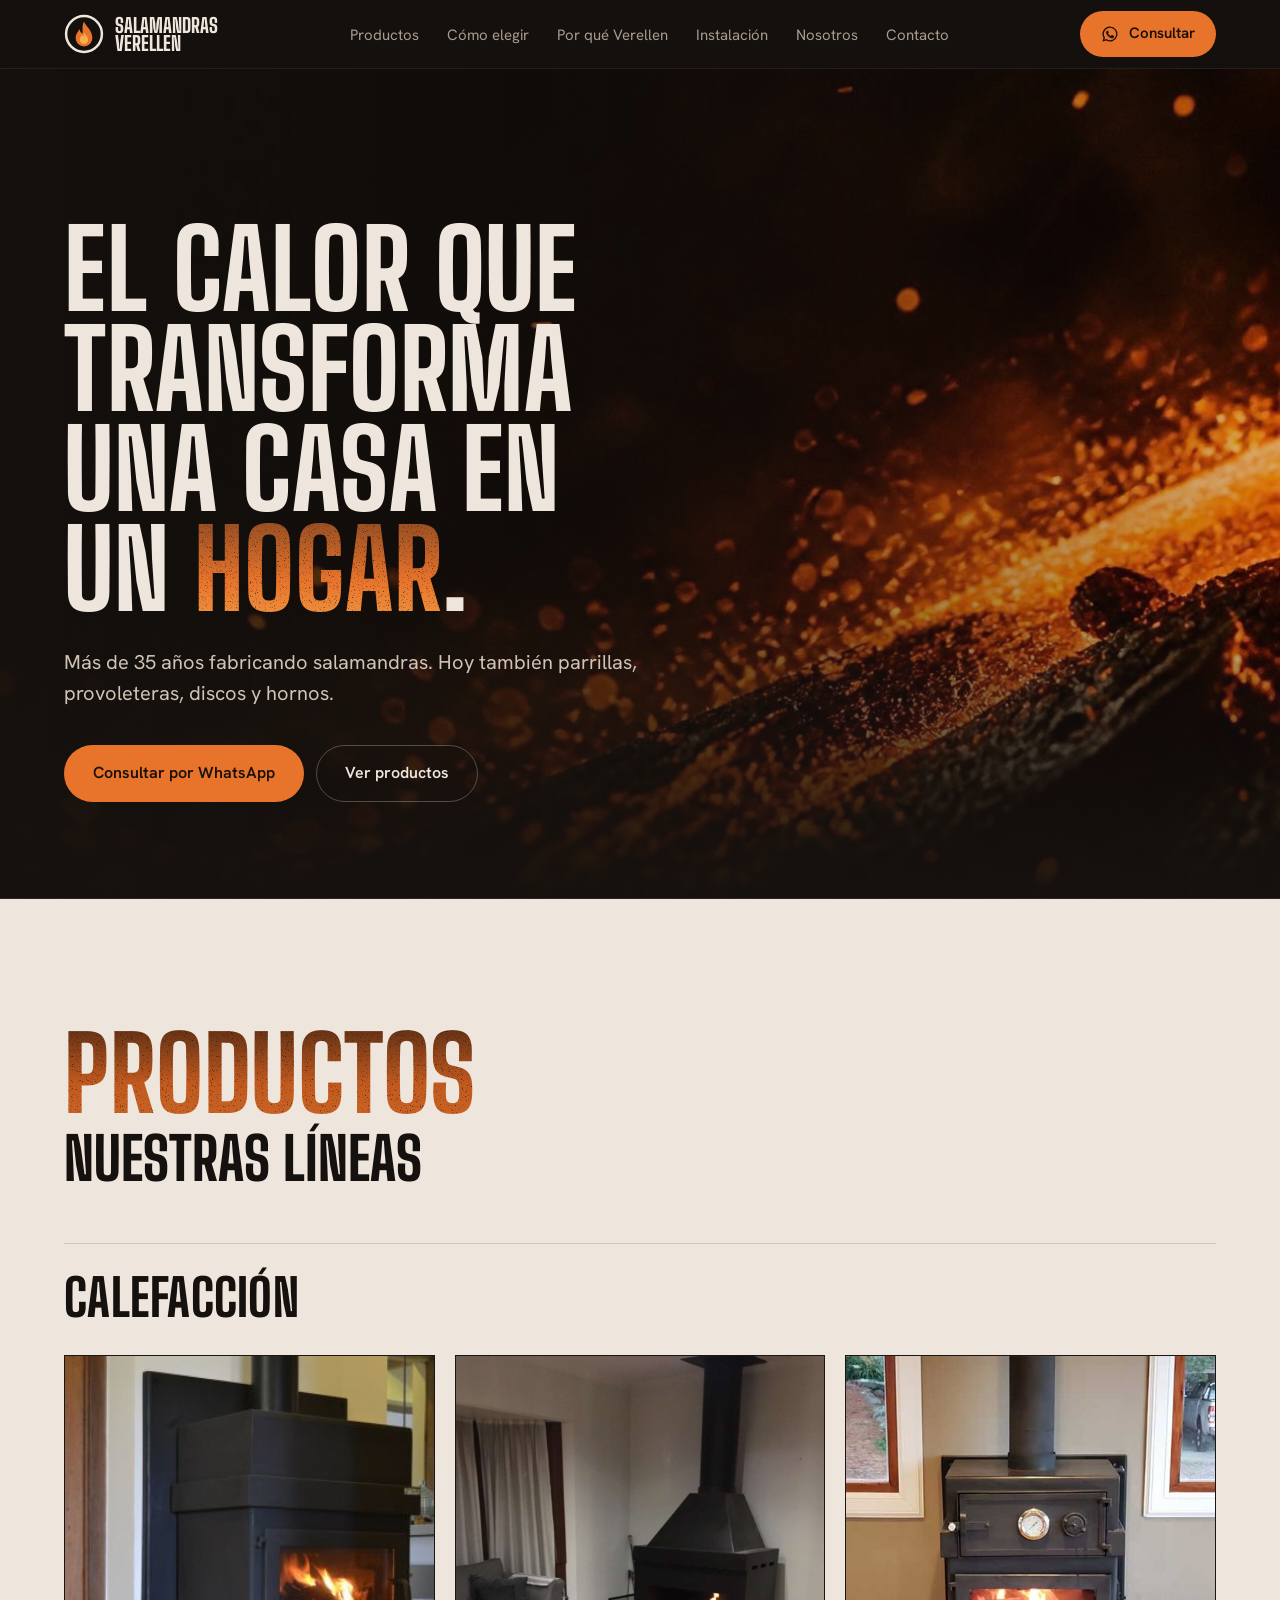
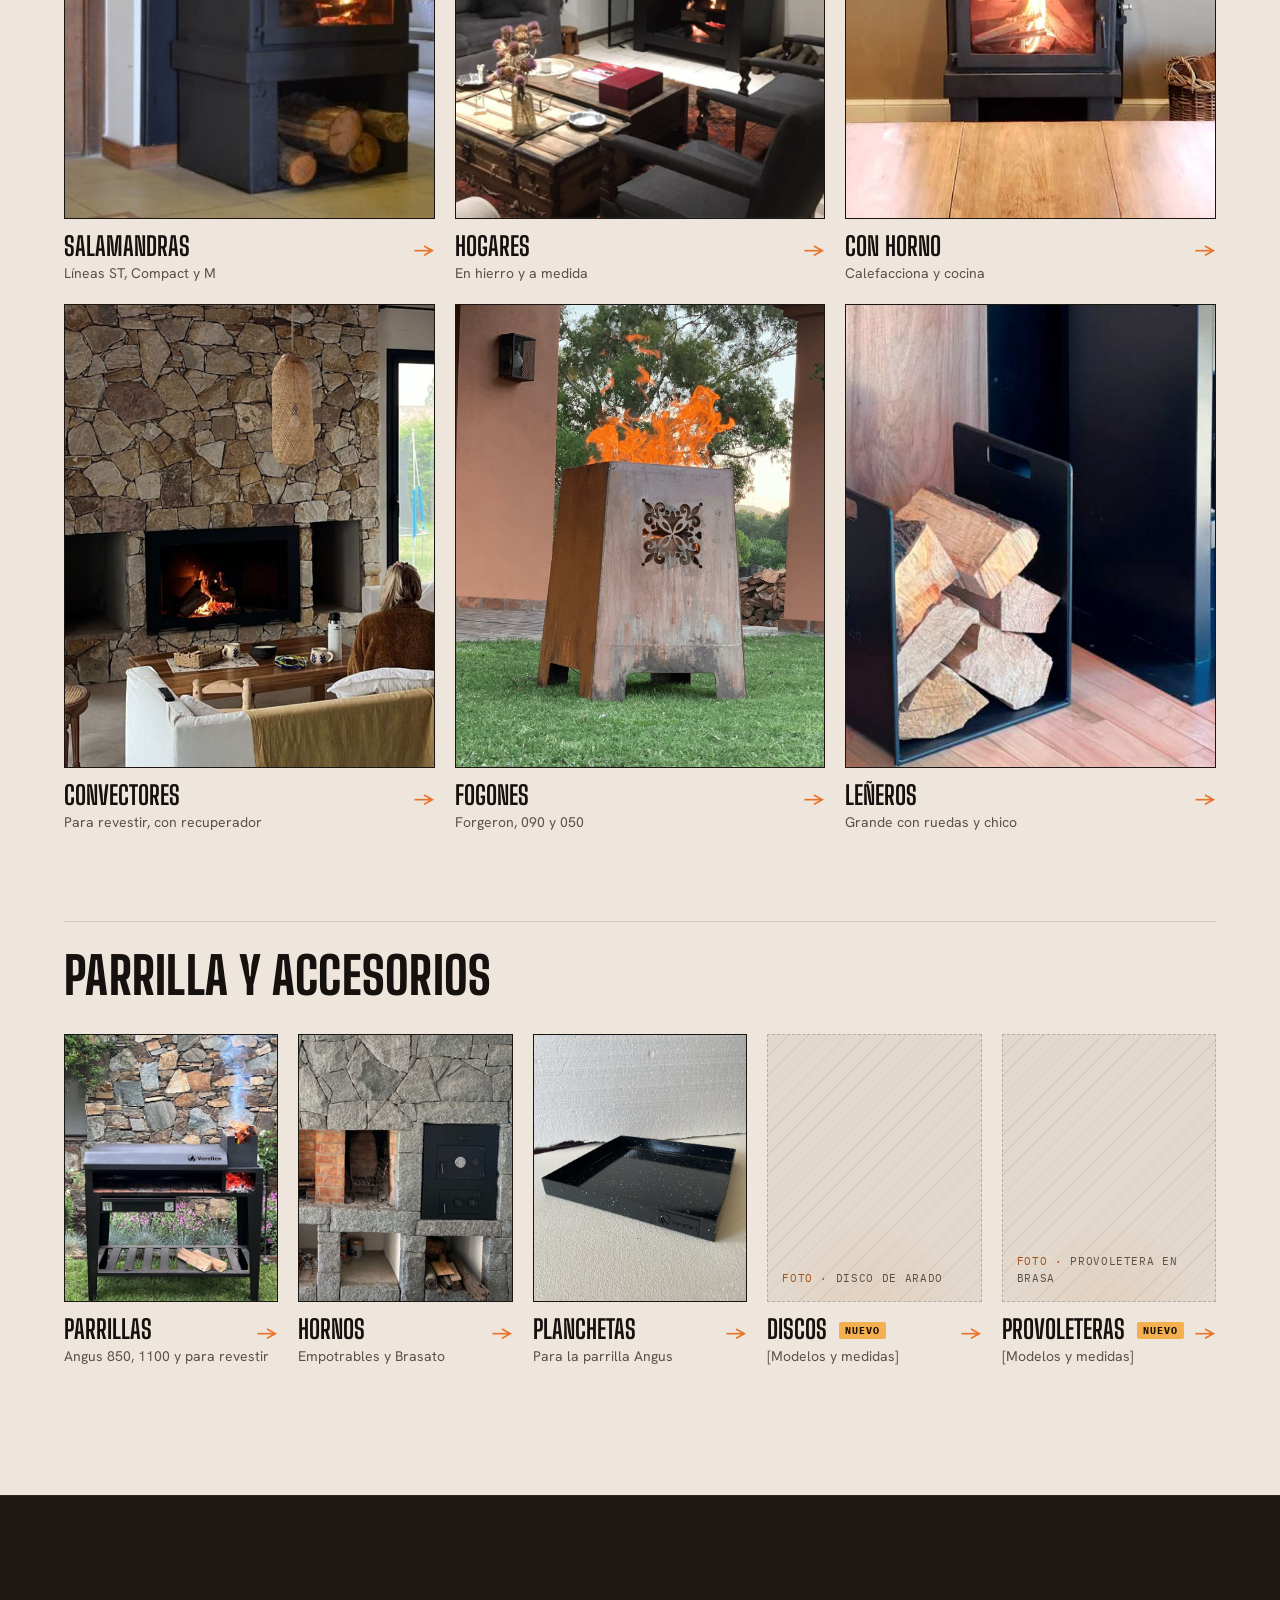
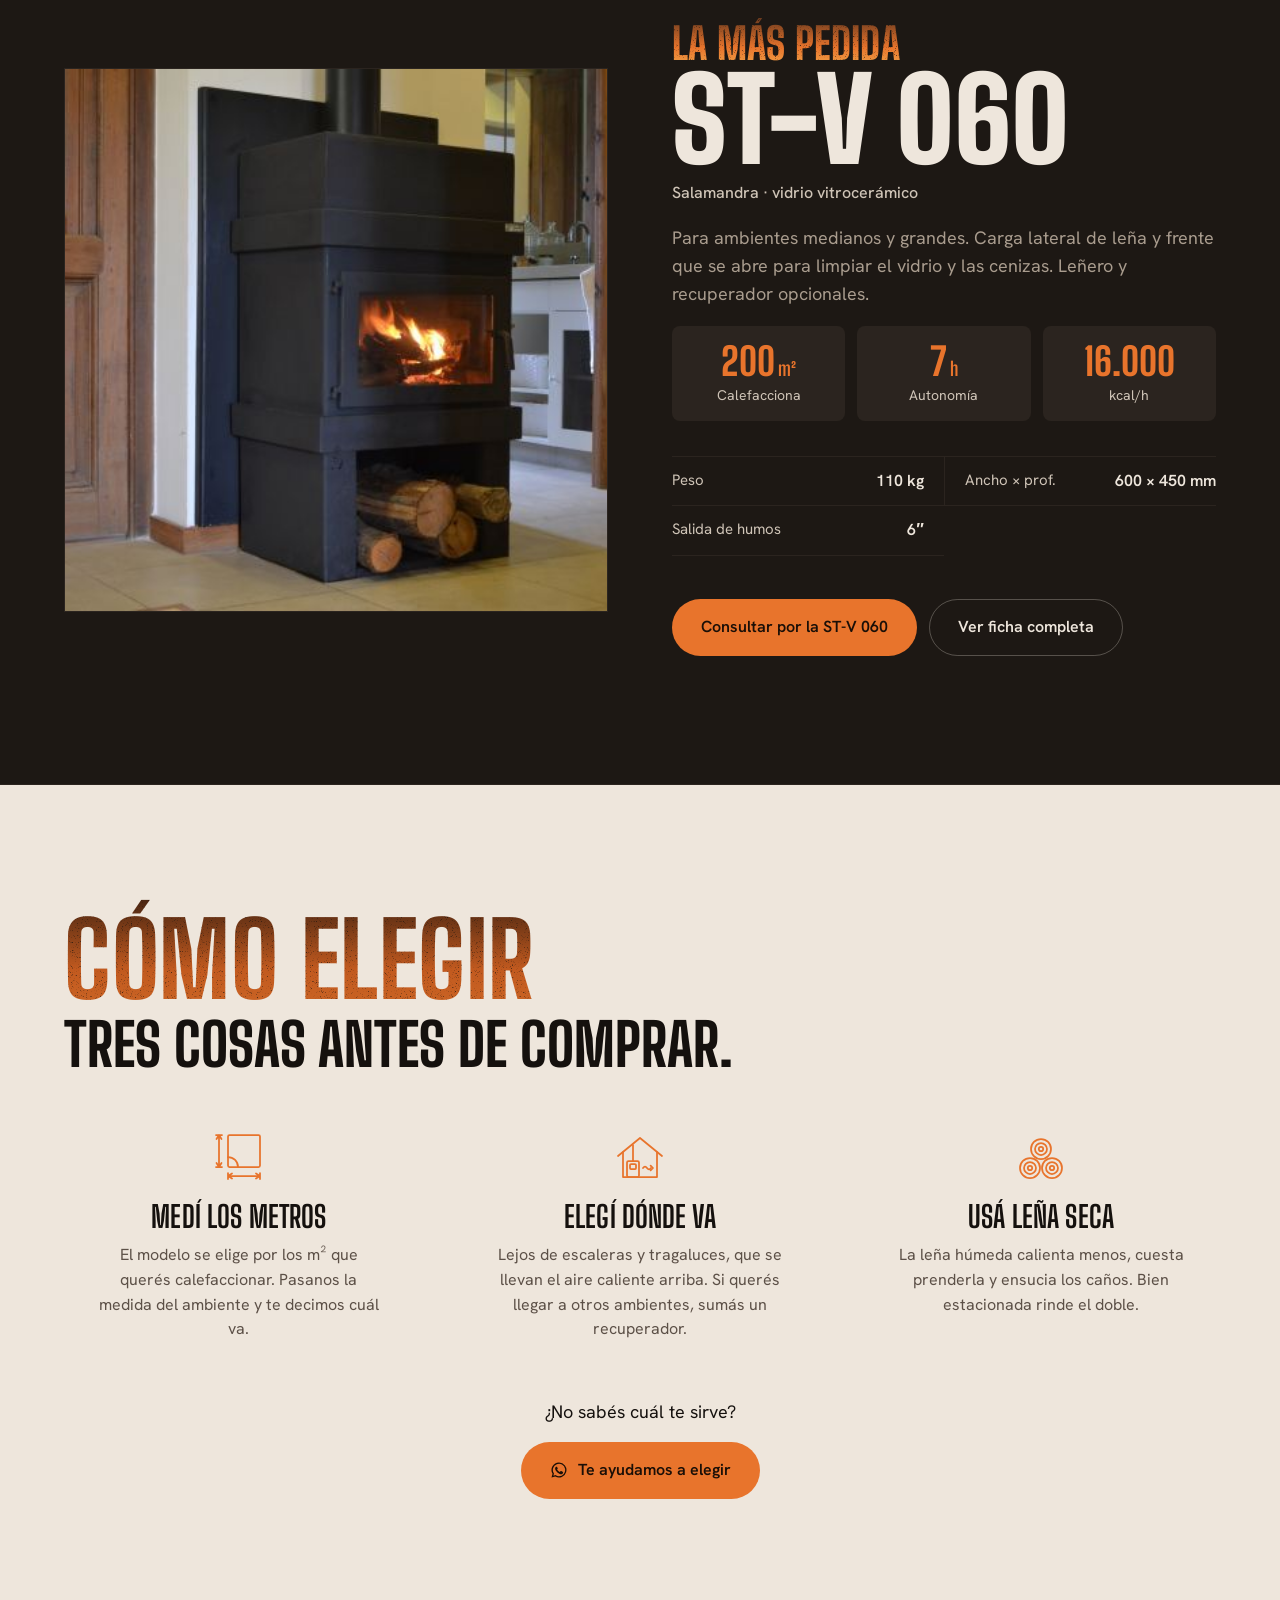
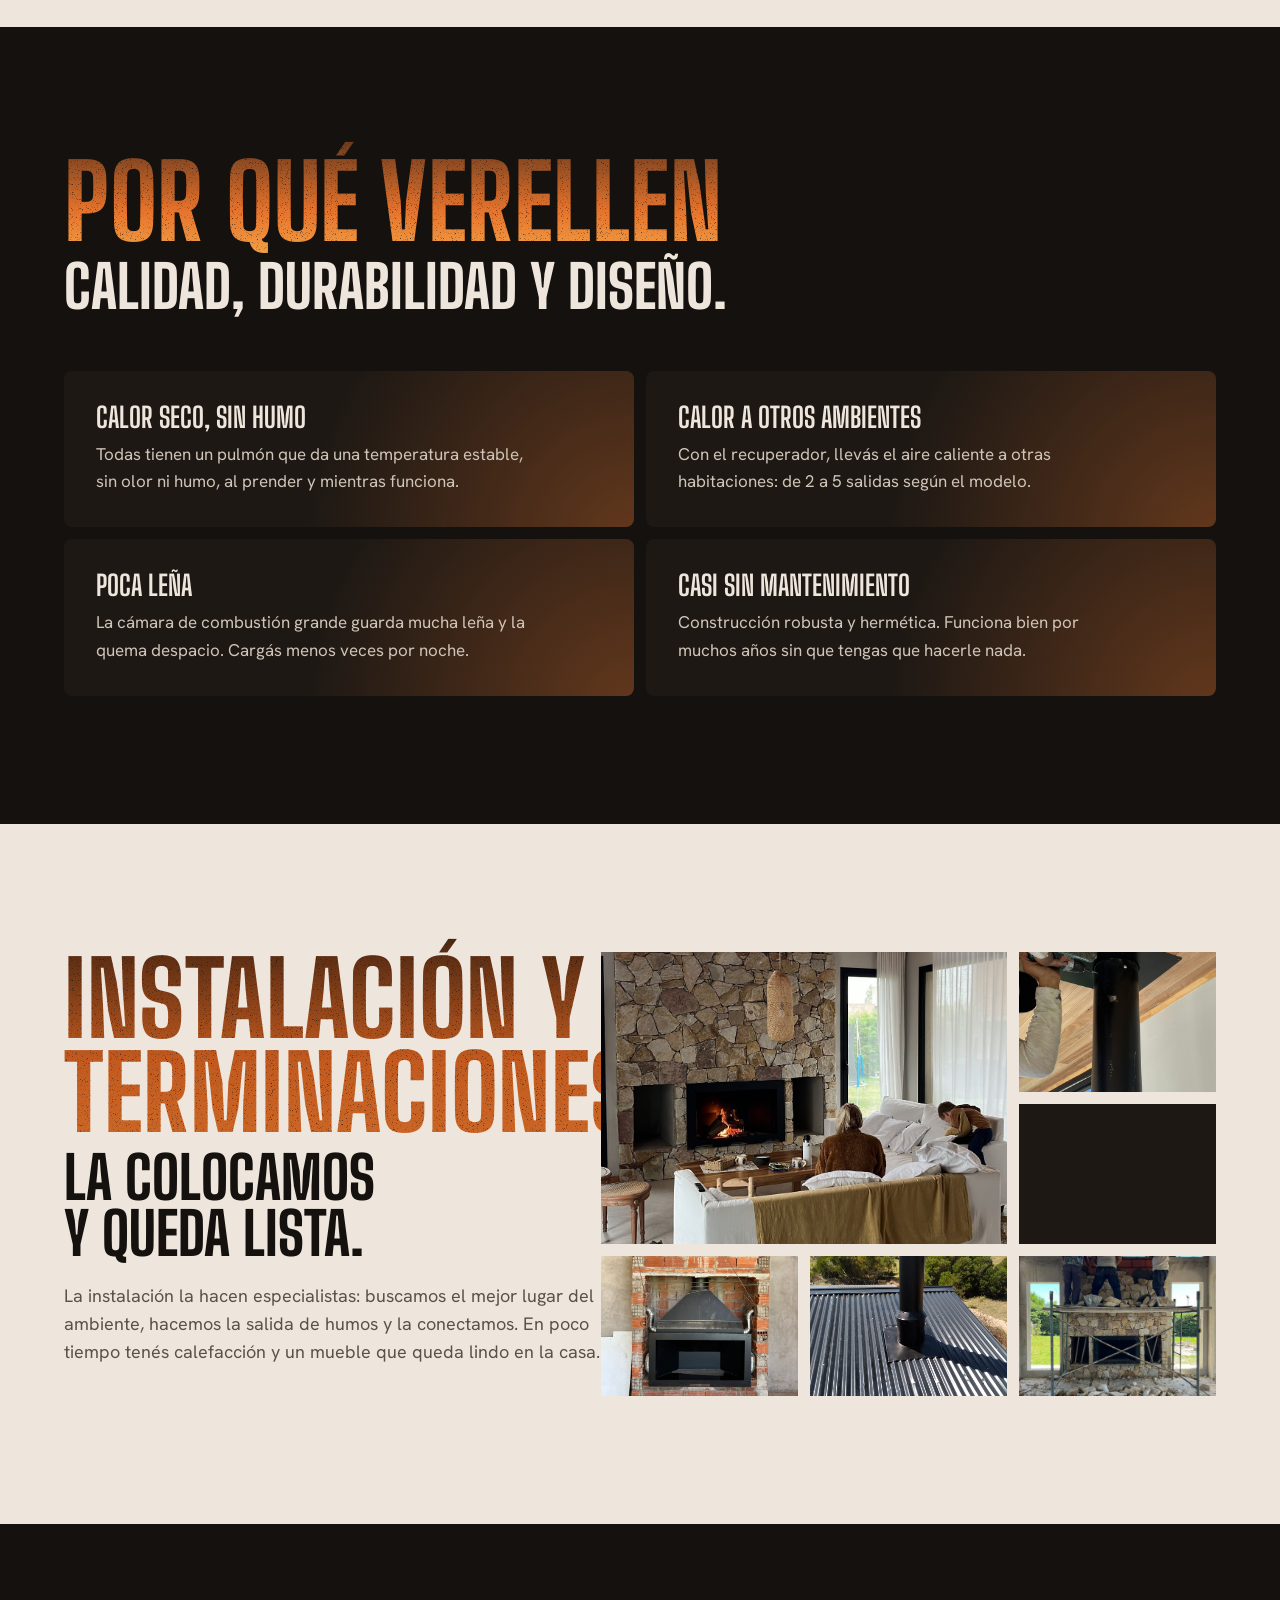
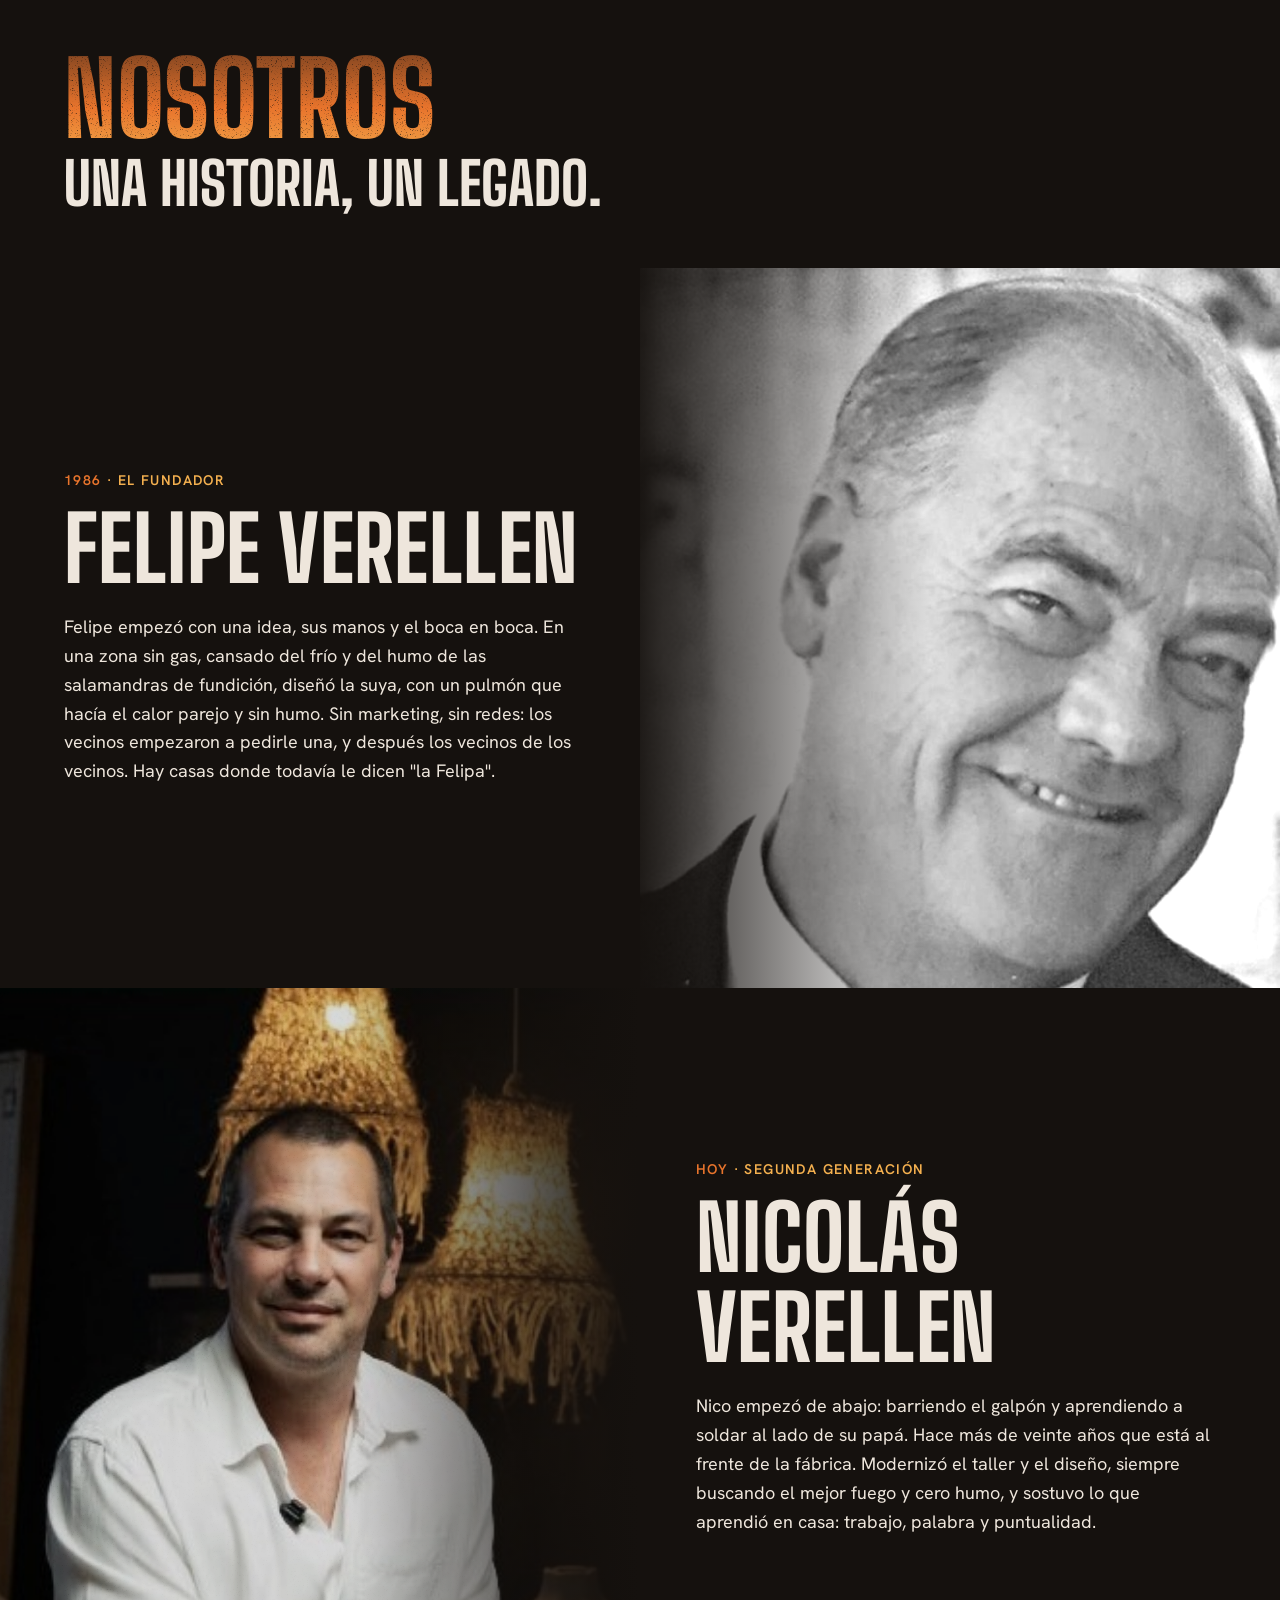
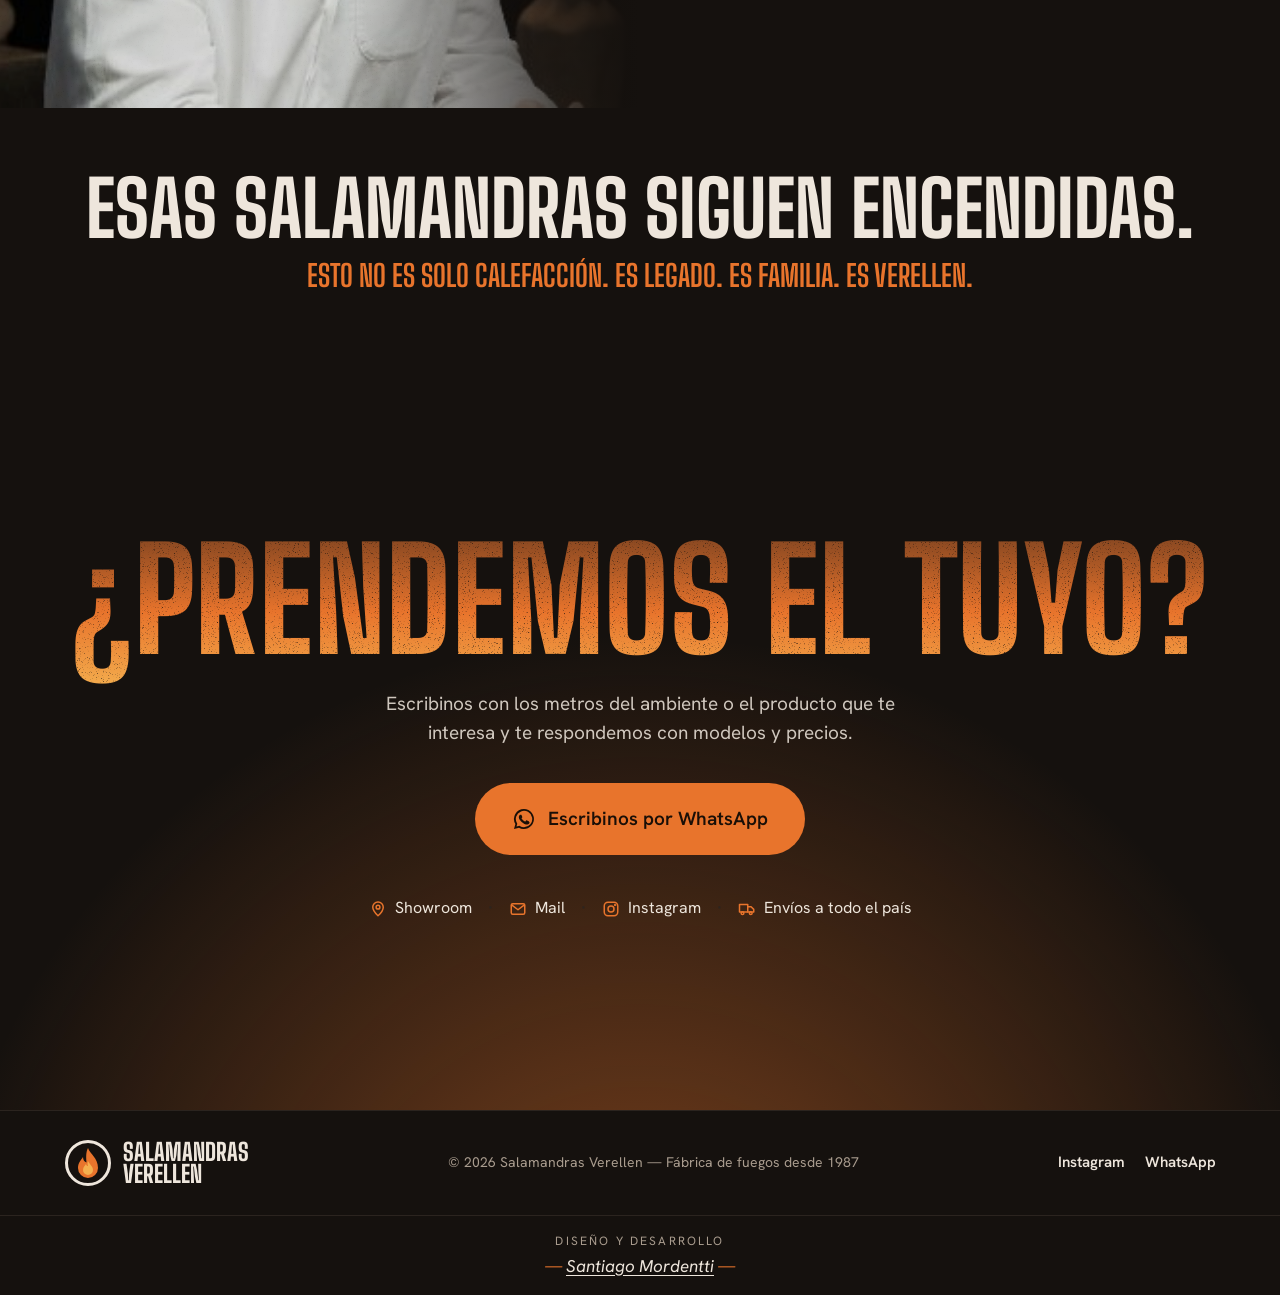
<file: index.html>
<!doctype html>
<html lang="es-AR">
<head>
<meta charset="utf-8">
<meta name="viewport" content="width=device-width, initial-scale=1, viewport-fit=cover">
<link rel="icon" href="/assets/favicon.svg" type="image/svg+xml">
<title>Verellen Fuegos</title>
<meta name="description" content="Salamandras, hogares, parrillas, provoleteras, discos y hornos a leña. Fabricados en Tandil desde 1987.">
<link rel="preconnect" href="https://fonts.googleapis.com">
<link rel="preconnect" href="https://fonts.gstatic.com" crossorigin>
<link rel="stylesheet" href="https://fonts.googleapis.com/css2?family=Big+Shoulders+Display:wght@500;700;800;900&family=Hanken+Grotesk:wght@400;500;600&family=IBM+Plex+Mono:wght@400;500&display=swap">
<link rel="stylesheet" href="assets/styles.css">
<script>document.documentElement.classList.add('js')</script>
</head>
<body>

<header class="nav">
  <div class="wrap">
    <a class="logo" href="/" aria-label="Salamandras Verellen, inicio"><svg class="logo-icono" viewBox="0 0 48 48" aria-hidden="true"><circle cx="24" cy="24" r="21.5" fill="none" stroke="currentColor" stroke-width="3"/><g class="llama"><path d="M24 9c2 6 10 10 10 20a10 10 0 0 1-20 0c0-5 3-8 5-11 0 3 1.5 5 3.5 5.5C22 17 22 13 24 9z" fill="var(--brasa)"/></g><g class="llama-centro"><path d="M24 22c1 3 5 5 5 9a5 5 0 0 1-10 0c0-3 2-4.5 3-6 .3 1.5 1 2 2 2-.5-2-.6-3.5 0-5z" fill="var(--ambar)"/></g></svg><span class="logo-texto"><span>Salamandras</span><span>Verellen</span></span></a>
    <nav aria-label="Principal">
      <ul>
        <li><a href="/#productos">Productos</a></li>
        <li><a href="/#elegir">Cómo elegir</a></li>
        <li><a href="/#por-que">Por qué Verellen</a></li>
        <li><a href="/#instalacion">Instalación</a></li>
        <li><a href="/#nosotros">Nosotros</a></li>
        <li><a href="/#contacto">Contacto</a></li>
      </ul>
    </nav>
    <a class="btn btn-fuego" href="https://wa.me/5492494595007?text=Hola%21%20Quisiera%20m%C3%A1s%20informaci%C3%B3n%20sobre%20sus%20productos." target="_blank" rel="noopener">
      <svg viewBox="0 0 24 24" fill="currentColor" aria-hidden="true"><path d="M12 2a10 10 0 0 0-8.6 15.1L2 22l5-1.3A10 10 0 1 0 12 2Zm0 18.2a8.2 8.2 0 0 1-4.2-1.2l-.3-.2-3 .8.8-2.9-.2-.3A8.2 8.2 0 1 1 12 20.2Zm4.5-6.1c-.2-.1-1.5-.7-1.7-.8-.2-.1-.4-.1-.6.1l-.8 1c-.1.2-.3.2-.5.1a6.7 6.7 0 0 1-3.3-2.9c-.3-.4.2-.4.7-1.3.1-.2 0-.3 0-.4l-.8-1.8c-.2-.5-.4-.4-.6-.4h-.5a1 1 0 0 0-.7.3 3 3 0 0 0-.9 2.2 5.2 5.2 0 0 0 1.1 2.7 11.8 11.8 0 0 0 4.5 4c1.7.7 2.3.8 3.2.6.5-.1 1.5-.6 1.7-1.2.2-.6.2-1.1.2-1.2-.1-.1-.3-.2-.5-.3Z"/></svg>
      <span>Consultar</span>
    </a>
  </div>
</header>

<main id="inicio">
  <section class="hero" style="padding-block:0">
    <!-- Sin poster: mientras carga, o si no se puede reproducir, se ve la imagen de fondo del hero,
         que el CSS elige según la pantalla (hero-bg.jpg o hero-bg-mobile.jpg) -->
    <video class="hero-video" src="assets/hero-loop.mp4" autoplay muted loop playsinline preload="metadata" disablepictureinpicture disableremoteplayback aria-hidden="true"></video>
    <script>
    // Reproduce el video sin recargarlo. Si el navegador no deja (por ejemplo, iPhone en ahorro de batería)
    // o se pidió menos movimiento, se oculta y queda la imagen de fondo
    (function(){
      var v=document.currentScript.previousElementSibling;
      if(window.matchMedia&&matchMedia('(prefers-reduced-motion: reduce)').matches){v.removeAttribute('autoplay');v.pause();v.hidden=true;return;}
      v.muted=true;
      try{var p=v.play();if(p&&p.catch)p.catch(function(){v.hidden=true;});}catch(e){v.hidden=true;}
    })();
    </script>
    <div class="wrap">
      <h1>El calor que transforma una casa en un <em class="encender">hogar</em>.</h1>
      <p class="lead">Más de 35 años fabricando salamandras. Hoy también parrillas, provoleteras, discos y hornos.</p>
      <div class="ctas">
        <a class="btn btn-fuego" href="https://wa.me/5492494595007?text=Hola%21%20Quisiera%20m%C3%A1s%20informaci%C3%B3n%20sobre%20sus%20productos." target="_blank" rel="noopener">Consultar por WhatsApp</a>
        <a class="btn btn-linea" href="#productos">Ver productos</a>
      </div>
    </div>
  </section>

  <section id="productos" class="seccion-clara">
    <div class="wrap">
      <div class="cabeza rev">
        <div class="titulo">
          <h2 class="encender">Productos</h2>
          <p class="subtitulo">Nuestras líneas</p>
        </div>
      </div>

      <div class="mundos">
        <div class="mundo rev" id="calefaccion">
          <h3>Calefacción</h3>
          <div class="cats seis">
            <a class="cat" href="/productos/salamandras"><div class="media media-alta"><img src="assets/productos/st-v-060/foto-3.jpg" alt="Salamandra ST-V 060 encendida, con leña en la base, en un ambiente con piso de cerámica" style="object-position:38% 50%" loading="lazy" decoding="async"></div><div class="cat-txt"><b>Salamandras <i>→</i></b><span>Líneas ST, Compact y M</span></div></a>
            <a class="cat" href="/productos/hogares"><div class="media media-alta"><img src="assets/productos/hogar-085/foto-7.jpg" alt="Hogar de hierro encendido en un living, frente a los sillones" style="object-position:66% 50%" loading="lazy" decoding="async"></div><div class="cat-txt"><b>Hogares <i>→</i></b><span>En hierro y a medida</span></div></a>
            <a class="cat" href="/productos/con-horno"><div class="media media-alta"><img src="assets/productos/st-v-060-con-horno/foto-1.jpg" alt="Salamandra con horno encendida, frente a una ventana con vista al jardín" style="object-position:50% 40%" loading="lazy" decoding="async"></div><div class="cat-txt"><b>Con horno <i>→</i></b><span>Calefacciona y cocina</span></div></a>
            <a class="cat" href="/productos/convectores/convectores"><div class="media media-alta"><img src="assets/productos/convectores/foto-8.jpg" alt="Convector revestido en piedra, encendido, en un living con ventanales" style="object-position:42% 50%" loading="lazy" decoding="async"></div><div class="cat-txt"><b>Convectores <i>→</i></b><span>Para revestir, con recuperador</span></div></a>
            <a class="cat" href="/productos/fogones"><div class="media media-alta"><img src="assets/productos/fogon-forgeron/foto-1.jpg" alt="Fogón Forgeron de hierro oxidado con fuego, sobre el pasto del jardín" style="object-position:36% 60%" loading="lazy" decoding="async"></div><div class="cat-txt"><b>Fogones <i>→</i></b><span>Forgeron, 090 y 050</span></div></a>
            <a class="cat" href="/productos/leneros"><div class="media media-alta"><img src="assets/productos/lenero-chico/foto-1.jpg" alt="Leñero chico de hierro con troncos, al lado de una estufa encendida" style="object-position:24% 60%" loading="lazy" decoding="async"></div><div class="cat-txt"><b>Leñeros <i>→</i></b><span>Grande con ruedas y chico</span></div></a>
          </div>
        </div>

        <div class="mundo rev" id="parrilla">
          <h3>Parrilla y accesorios</h3>
          <div class="cats">
            <a class="cat" href="/productos/parrillas"><div class="media media-alta"><img src="assets/productos/parrilla-angus-1100/real-1.jpg" alt="Parrilla Angus 1100 con el brasero prendido y leña en el estante, en un jardín con pared de piedra" style="object-position:50% 50%" loading="lazy" decoding="async"></div><div class="cat-txt"><b>Parrillas <i>→</i></b><span>Angus 850, 1100 y para revestir</span></div></a>
            <a class="cat" href="/productos/hornos"><div class="media media-alta"><img src="assets/productos/horno-empotrable-puerta-ciega/foto-5.jpg" alt="Horno empotrable de puerta ciega en una pared de piedra, junto a un hogar de ladrillo" style="object-position:82% 50%" loading="lazy" decoding="async"></div><div class="cat-txt"><b>Hornos <i>→</i></b><span>Empotrables y Brasato</span></div></a>
            <a class="cat" href="/productos/planchetas"><div class="media media-alta"><img src="assets/extra/plancha-horno-1.jpg" alt="Plancheta Verellen de chapa negra enlozada, con el logo grabado en el frente" style="object-position:50% 60%" loading="lazy" decoding="async"></div><div class="cat-txt"><b>Planchetas <i>→</i></b><span>Para la parrilla Angus</span></div></a>
            <a class="cat" href="/productos/discos"><div class="foto"><small>Disco de arado</small></div><div class="cat-txt"><b><span>Discos <span class="nuevo">NUEVO</span></span> <i>→</i></b><span>[Modelos y medidas]</span></div></a>
            <a class="cat" href="/productos/provoleteras"><div class="foto"><small>Provoletera en brasa</small></div><div class="cat-txt"><b><span>Provoleteras <span class="nuevo">NUEVO</span></span> <i>→</i></b><span>[Modelos y medidas]</span></div></a>
          </div>
        </div>
      </div>
    </div>
  </section>

  <section class="ficha-sec" aria-labelledby="destacada">
    <div class="wrap ficha">
      <a class="media rev" href="/productos/salamandras/st-v-060" aria-label="Ver la ficha de la ST-V 060"><img src="assets/productos/st-v-060/foto-3.jpg" alt="Salamandra ST-V 060 encendida, con el leñero lleno de troncos en la base" style="object-position:38% 50%" loading="lazy" decoding="async"></a>
      <div class="ficha-info rev">
        <div class="titulo ficha-cabeza">
          <h2 class="encender ficha-titulo" id="destacada">La más pedida</h2>
          <p class="modelo">ST-V 060</p>
          <p class="modelo-sub">Salamandra · vidrio vitrocerámico</p>
        </div>
        <p class="lead">Para ambientes medianos y grandes. Carga lateral de leña y frente que se abre para limpiar el vidrio y las cenizas. Leñero y recuperador opcionales.</p>
        <dl class="destacados">
          <div><dt>Calefacciona</dt><dd>200<small>m²</small></dd></div>
          <div><dt>Autonomía</dt><dd>7<small>h</small></dd></div>
          <div><dt>kcal/h</dt><dd>16.000</dd></div>
        </dl>
        <dl class="specs">
          <div><dt>Peso</dt><dd>110 kg</dd></div>
          <div><dt>Ancho × prof.</dt><dd>600 × 450 mm</dd></div>
          <div><dt>Salida de humos</dt><dd>6″</dd></div>
        </dl>
        <div class="ctas">
          <a class="btn btn-fuego" href="https://wa.me/5492494595007?text=Hola%21%20Quisiera%20consultar%20por%20la%20salamandra%20ST-V%20060." target="_blank" rel="noopener">Consultar por la ST-V 060</a>
          <a class="btn btn-linea" href="/productos/salamandras/st-v-060">Ver ficha completa</a>
        </div>
      </div>
    </div>
  </section>

  <section id="elegir" class="seccion-clara">
    <div class="wrap">
      <div class="cabeza rev">
        <div class="titulo">
          <h2 class="encender">Cómo elegir</h2>
          <p class="subtitulo">Tres cosas antes de comprar.</p>
        </div>
      </div>
      <div class="pasos rev">
        <div class="paso"><svg class="paso-icono" viewBox="0 0 56 56" fill="none" stroke="currentColor" stroke-width="1.75" stroke-linecap="round" stroke-linejoin="round" aria-hidden="true"><rect pathLength="1" x="17" y="6" width="32" height="32" rx="1.5"/><path pathLength="1" d="M17 28a10 10 0 0 1 10 10"/><path pathLength="1" d="M17 47h32M17 44v6M49 44v6M21 44.5 17 47l4 2.5M45 44.5l4 2.5-4 2.5"/><path pathLength="1" d="M8 6v32M5 6h6M5 38h6M5.5 10 8 6l2.5 4M5.5 34 8 38l2.5-4"/></svg><h3>Medí los metros</h3><p>El modelo se elige por los m² que querés calefaccionar. Pasanos la medida del ambiente y te decimos cuál va.</p></div>
        <div class="paso"><svg class="paso-icono" viewBox="0 0 56 56" fill="none" stroke="currentColor" stroke-width="1.75" stroke-linecap="round" stroke-linejoin="round" aria-hidden="true"><path pathLength="1" d="M6 27 28 9l22 18"/><path pathLength="1" d="M11 23v25h34V23"/><rect pathLength="1" x="15" y="32" width="12" height="16" rx="1.5"/><rect pathLength="1" x="18" y="35" width="6" height="5" rx="1"/><path pathLength="1" d="M21 32V16"/><path pathLength="1" d="M31 39c1.3-1.8 2.7-1.8 4 0s2.7 1.8 4 0"/><path pathLength="1" d="M38.6 36.6 41 39l-2.4 2.4"/></svg><h3>Elegí dónde va</h3><p>Lejos de escaleras y tragaluces, que se llevan el aire caliente arriba. Si querés llegar a otros ambientes, sumás un recuperador.</p></div>
        <div class="paso"><svg class="paso-icono" viewBox="0 0 56 56" fill="none" stroke="currentColor" stroke-width="1.75" stroke-linecap="round" stroke-linejoin="round" aria-hidden="true"><circle pathLength="1" cx="17" cy="39" r="10"/><circle pathLength="1" cx="17" cy="39" r="6"/><circle pathLength="1" cx="17" cy="39" r="2.2"/><circle pathLength="1" cx="39" cy="39" r="10"/><circle pathLength="1" cx="39" cy="39" r="6"/><circle pathLength="1" cx="39" cy="39" r="2.2"/><circle pathLength="1" cx="28" cy="20" r="10"/><circle pathLength="1" cx="28" cy="20" r="6"/><circle pathLength="1" cx="28" cy="20" r="2.2"/></svg><h3>Usá leña seca</h3><p>La leña húmeda calienta menos, cuesta prenderla y ensucia los caños. Bien estacionada rinde el doble.</p></div>
      </div>
      <div class="elegir-cta rev">
        <p>¿No sabés cuál te sirve?</p>
        <a class="btn btn-fuego" href="https://wa.me/5492494595007?text=Hola%21%20Quiero%20ayuda%20para%20elegir%20una%20salamandra.%20El%20ambiente%20tiene%20___%20m%C2%B2." target="_blank" rel="noopener"><svg viewBox="0 0 24 24" fill="currentColor" aria-hidden="true"><path d="M12 2a10 10 0 0 0-8.6 15.1L2 22l5-1.3A10 10 0 1 0 12 2Zm0 18.2a8.2 8.2 0 0 1-4.2-1.2l-.3-.2-3 .8.8-2.9-.2-.3A8.2 8.2 0 1 1 12 20.2Zm4.5-6.1c-.2-.1-1.5-.7-1.7-.8-.2-.1-.4-.1-.6.1l-.8 1c-.1.2-.3.2-.5.1a6.7 6.7 0 0 1-3.3-2.9c-.3-.4.2-.4.7-1.3.1-.2 0-.3 0-.4l-.8-1.8c-.2-.5-.4-.4-.6-.4h-.5a1 1 0 0 0-.7.3 3 3 0 0 0-.9 2.2 5.2 5.2 0 0 0 1.1 2.7 11.8 11.8 0 0 0 4.5 4c1.7.7 2.3.8 3.2.6.5-.1 1.5-.6 1.7-1.2.2-.6.2-1.1.2-1.2-.1-.1-.3-.2-.5-.3Z"/></svg>Te ayudamos a elegir</a>
      </div>
    </div>
  </section>

  <section id="por-que">
    <div class="wrap">
      <div class="cabeza rev">
        <div class="titulo">
          <h2 class="encender">Por qué Verellen</h2>
          <p class="subtitulo">Calidad, durabilidad y diseño.</p>
        </div>
      </div>
      <div class="porque rev">
        <div><b>Calor seco, sin humo</b><p>Todas tienen un pulmón que da una temperatura estable, sin olor ni humo, al prender y mientras funciona.</p></div>
        <div><b>Calor a otros ambientes</b><p>Con el recuperador, llevás el aire caliente a otras habitaciones: de 2 a 5 salidas según el modelo.</p></div>
        <div><b>Poca leña</b><p>La cámara de combustión grande guarda mucha leña y la quema despacio. Cargás menos veces por noche.</p></div>
        <div><b>Casi sin mantenimiento</b><p>Construcción robusta y hermética. Funciona bien por muchos años sin que tengas que hacerle nada.</p></div>
      </div>
    </div>
  </section>

  <section id="instalacion" class="seccion-clara">
    <div class="wrap insta">
      <div class="insta-txt rev">
        <div class="titulo">
          <h2 class="encender">Instalación y terminaciones</h2>
          <p class="subtitulo">La colocamos y queda lista.</p>
        </div>
        <p class="lead">La instalación la hacen especialistas: buscamos el mejor lugar del ambiente, hacemos la salida de humos y la conectamos. En poco tiempo tenés calefacción y un mueble que queda lindo en la casa.</p>
      </div>
      <div class="galeria rev">
        <div class="galeria-foto"><img src="assets/productos/convectores/real-3.jpg" alt="Convector encendido revestido en piedra, en un living con techo de madera y una familia en el sillón" style="object-position:50% 62%" loading="lazy" decoding="async"></div>
        <div class="galeria-foto"><img src="assets/extra/instalacion-7.jpg" alt="Instalador atornillando la tapa del caño de salida de humos en un cielorraso de madera" loading="lazy" decoding="async"></div>
        <div class="galeria-foto"><img src="assets/extra/instalacion-10.jpg" alt="Salamandra con horno ya instalada en un ambiente nuevo, con su chapa de piso y el caño negro hasta el techo" style="object-position:50% 72%" loading="lazy" decoding="async"></div>
        <div class="galeria-foto"><img src="assets/extra/instalacion-2.jpg" alt="Hogar empotrado en una pared de ladrillo en obra, con los caños del recuperador de calor a los costados" style="object-position:50% 65%" loading="lazy" decoding="async"></div>
        <div class="galeria-foto"><img src="assets/extra/instalacion-8.jpg" alt="Caño negro de chimenea saliendo por un techo de chapa, con su babeta" style="object-position:50% 40%" loading="lazy" decoding="async"></div>
        <div class="galeria-foto"><img src="assets/extra/instalacion-5.jpg" alt="Tres albañiles en un andamio revistiendo en piedra la pared de un convector" loading="lazy" decoding="async"></div>
      </div>
    </div>
  </section>

  <section id="nosotros">
    <div class="wrap">
      <div class="cabeza rev">
        <div class="titulo">
          <h2 class="encender">Nosotros</h2>
          <p class="subtitulo">Una historia, un legado.</p>
        </div>
      </div>
    </div>

    <article class="panel panel-felipe">
      <div class="panel-foto"><img src="assets/nosotros/felipe.jpg" alt="Felipe Verellen, fundador de Salamandras Verellen" loading="lazy" decoding="async"></div>
      <div class="wrap">
        <div class="panel-txt">
          <p class="panel-etiqueta"><span>1986</span> · El fundador</p>
          <h3 class="panel-nombre">Felipe Verellen</h3>
          <p class="panel-texto">Felipe empezó con una idea, sus manos y el boca en boca. En una zona sin gas, cansado del frío y del humo de las salamandras de fundición, diseñó la suya, con un pulmón que hacía el calor parejo y sin humo. Sin marketing, sin redes: los vecinos empezaron a pedirle una, y después los vecinos de los vecinos. Hay casas donde todavía le dicen "la Felipa".</p>
        </div>
      </div>
    </article>

    <!-- Reemplazar nico.jpg por foto en el taller, mínimo 1600px, y ahí ocupar el panel completo como el de Felipe -->
    <article class="panel panel-nico">
      <div class="panel-foto"><img src="assets/nosotros/nico.jpg" alt="Nicolás Verellen, al frente de la fábrica" loading="lazy" decoding="async"><span class="panel-grano" aria-hidden="true"></span></div>
      <div class="wrap">
        <div class="panel-txt">
          <p class="panel-etiqueta"><span>Hoy</span> · Segunda generación</p>
          <h3 class="panel-nombre">Nicolás Verellen</h3>
          <p class="panel-texto">Nico empezó de abajo: barriendo el galpón y aprendiendo a soldar al lado de su papá. Hace más de veinte años que está al frente de la fábrica. Modernizó el taller y el diseño, siempre buscando el mejor fuego y cero humo, y sostuvo lo que aprendió en casa: trabajo, palabra y puntualidad.</p>
        </div>
      </div>
    </article>

    <div class="wrap">
      <div class="historia-cierre rev">
        <p class="cierre-grande">Esas salamandras siguen encendidas.</p>
        <p class="cierre-chico">Esto no es solo calefacción. Es legado. Es familia. Es Verellen.</p>
      </div>
    </div>
  </section>

  <section id="contacto" class="contacto">
    <div class="chispas" aria-hidden="true"><span style="--x:18%;--d:7s;--r:-1.5s;--dx:14px"></span><span style="--x:31%;--d:9s;--r:-6s;--dx:-10px"></span><span style="--x:44%;--d:6.5s;--r:-3s;--dx:8px"></span><span style="--x:52%;--d:8s;--r:-0.5s;--dx:-16px"></span><span style="--x:61%;--d:7.5s;--r:-5s;--dx:12px"></span><span style="--x:70%;--d:9.5s;--r:-2s;--dx:-8px"></span><span style="--x:83%;--d:6.8s;--r:-4s;--dx:10px"></span><span style="--x:39%;--d:8.6s;--r:-7s;--dx:-12px"></span></div>
    <div class="wrap cierre rev">
      <div class="titulo">
        <h2 class="encender">¿Prendemos el tuyo?</h2>
      </div>
      <p class="cierre-bajada">Escribinos con los metros del ambiente o el producto que te interesa y te respondemos con modelos y precios.</p>
      <a class="btn btn-fuego btn-grande" href="https://wa.me/5492494595007?text=Hola%21%20Quisiera%20m%C3%A1s%20informaci%C3%B3n%20sobre%20sus%20productos." target="_blank" rel="noopener">
        <svg viewBox="0 0 24 24" fill="currentColor" aria-hidden="true"><path d="M12 2a10 10 0 0 0-8.6 15.1L2 22l5-1.3A10 10 0 1 0 12 2Zm0 18.2a8.2 8.2 0 0 1-4.2-1.2l-.3-.2-3 .8.8-2.9-.2-.3A8.2 8.2 0 1 1 12 20.2Zm4.5-6.1c-.2-.1-1.5-.7-1.7-.8-.2-.1-.4-.1-.6.1l-.8 1c-.1.2-.3.2-.5.1a6.7 6.7 0 0 1-3.3-2.9c-.3-.4.2-.4.7-1.3.1-.2 0-.3 0-.4l-.8-1.8c-.2-.5-.4-.4-.6-.4h-.5a1 1 0 0 0-.7.3 3 3 0 0 0-.9 2.2 5.2 5.2 0 0 0 1.1 2.7 11.8 11.8 0 0 0 4.5 4c1.7.7 2.3.8 3.2.6.5-.1 1.5-.6 1.7-1.2.2-.6.2-1.1.2-1.2-.1-.1-.3-.2-.5-.3Z"/></svg>
        Escribinos por WhatsApp
      </a>
      <ul class="canales-fila">
        <li><a href="https://maps.google.com/?q=Salamandras+Verellen+Tandil" target="_blank" rel="noopener"><svg viewBox="0 0 24 24" fill="none" stroke="currentColor" stroke-width="2" stroke-linecap="round" stroke-linejoin="round" aria-hidden="true"><path d="M12 21s-7-6.2-7-11.5a7 7 0 0 1 14 0C19 14.8 12 21 12 21Z"/><circle cx="12" cy="9.5" r="2.5"/></svg>Showroom</a></li>
        <li><a href="mailto:ventas@salamandrasverellen.com.ar" data-copiar="ventas@salamandrasverellen.com.ar" title="ventas@salamandrasverellen.com.ar" aria-label="Mail: ventas@salamandrasverellen.com.ar (se copia al tocarlo)"><svg viewBox="0 0 24 24" fill="none" stroke="currentColor" stroke-width="2" stroke-linecap="round" stroke-linejoin="round" aria-hidden="true"><rect x="3" y="5" width="18" height="14" rx="2"/><path d="m3.5 6.5 8.5 6.5 8.5-6.5"/></svg>Mail</a></li>
        <li><a href="https://www.instagram.com/salamandrasverellen/" target="_blank" rel="noopener"><svg viewBox="0 0 24 24" fill="none" stroke="currentColor" stroke-width="2" stroke-linecap="round" stroke-linejoin="round" aria-hidden="true"><rect x="3" y="3" width="18" height="18" rx="5"/><circle cx="12" cy="12" r="4"/><circle cx="17.5" cy="6.5" r=".6" fill="currentColor"/></svg>Instagram</a></li>
        <li><span><svg viewBox="0 0 24 24" fill="none" stroke="currentColor" stroke-width="2" stroke-linecap="round" stroke-linejoin="round" aria-hidden="true"><path d="M2 6h11v10H2z"/><path d="M13 9h4.5l3.5 3.5V16h-8"/><circle cx="6" cy="17.5" r="1.8"/><circle cx="17" cy="17.5" r="1.8"/></svg>Envíos a todo el país</span></li>
      </ul>
      <!-- Pendiente: confirmar horarios y formas de pago
      <p class="cierre-pendientes"><span>Horarios: <span class="pendiente">[completar]</span></span> · <span>Formas de pago: <span class="pendiente">[completar]</span></span></p>
      -->
    </div>
    <p class="aviso" role="status" aria-live="polite"></p>
  </section>
</main>

<footer>
  <div class="wrap pie-fila">
    <a class="logo" href="/" aria-label="Salamandras Verellen, inicio"><svg class="logo-icono" viewBox="0 0 48 48" aria-hidden="true"><circle cx="24" cy="24" r="21.5" fill="none" stroke="currentColor" stroke-width="3"/><g class="llama"><path d="M24 9c2 6 10 10 10 20a10 10 0 0 1-20 0c0-5 3-8 5-11 0 3 1.5 5 3.5 5.5C22 17 22 13 24 9z" fill="var(--brasa)"/></g><g class="llama-centro"><path d="M24 22c1 3 5 5 5 9a5 5 0 0 1-10 0c0-3 2-4.5 3-6 .3 1.5 1 2 2 2-.5-2-.6-3.5 0-5z" fill="var(--ambar)"/></g></svg><span class="logo-texto"><span>Salamandras</span><span>Verellen</span></span></a>
    <p class="pie-copy">© 2026 Salamandras Verellen — Fábrica de fuegos desde 1987</p>
    <div class="pie-links">
      <a href="https://www.instagram.com/salamandrasverellen/" target="_blank" rel="noopener">Instagram</a>
      <a href="https://wa.me/5492494595007?text=Hola%21%20Quisiera%20m%C3%A1s%20informaci%C3%B3n%20sobre%20sus%20productos." target="_blank" rel="noopener">WhatsApp</a>
    </div>
  </div>
  <div class="pie-credito">
    <div class="wrap">
      <p class="pie-credito-label">Diseño y desarrollo</p>
      <p class="pie-credito-nombre"><a href="https://portfolio-weld-nine-48.vercel.app/" target="_blank" rel="noopener noreferrer" aria-label="Ver el portfolio de Santiago Mordentti (abre en una pestaña nueva)"><span class="raya" aria-hidden="true">—</span> <span class="nombre">Santiago Mordentti</span> <span class="raya" aria-hidden="true">—</span></a></p>
    </div>
  </div>
</footer>

<a class="wa-flot" href="https://wa.me/5492494595007?text=Hola%21%20Quisiera%20m%C3%A1s%20informaci%C3%B3n%20sobre%20sus%20productos." target="_blank" rel="noopener" aria-label="Escribir por WhatsApp">
  <svg viewBox="0 0 24 24" fill="currentColor" aria-hidden="true"><path d="M12 2a10 10 0 0 0-8.6 15.1L2 22l5-1.3A10 10 0 1 0 12 2Zm0 18.2a8.2 8.2 0 0 1-4.2-1.2l-.3-.2-3 .8.8-2.9-.2-.3A8.2 8.2 0 1 1 12 20.2Zm4.5-6.1c-.2-.1-1.5-.7-1.7-.8-.2-.1-.4-.1-.6.1l-.8 1c-.1.2-.3.2-.5.1a6.7 6.7 0 0 1-3.3-2.9c-.3-.4.2-.4.7-1.3.1-.2 0-.3 0-.4l-.8-1.8c-.2-.5-.4-.4-.6-.4h-.5a1 1 0 0 0-.7.3 3 3 0 0 0-.9 2.2 5.2 5.2 0 0 0 1.1 2.7 11.8 11.8 0 0 0 4.5 4c1.7.7 2.3.8 3.2.6.5-.1 1.5-.6 1.7-1.2.2-.6.2-1.1.2-1.2-.1-.1-.3-.2-.5-.3Z"/></svg>
</a>

<script>
(function(){
  var hayIO='IntersectionObserver' in window;

  // Entrada suave de secciones
  var els=document.querySelectorAll('.rev');
  if(hayIO){
    var io=new IntersectionObserver(function(es){es.forEach(function(e){if(e.isIntersecting){e.target.classList.add('vis');io.unobserve(e.target);}})},{rootMargin:'0px 0px -8% 0px'});
    els.forEach(function(el){io.observe(el)});
    // Lo que ya está en pantalla se muestra enseguida
    setTimeout(function(){els.forEach(function(el){if(el.getBoundingClientRect().top<innerHeight)el.classList.add('vis')})},50);
  } else { els.forEach(function(el){el.classList.add('vis')}); }

  // Títulos Brasa: se encienden una sola vez al entrar en pantalla
  var titulos=document.querySelectorAll('.encender');
  if(hayIO){
    var ioT=new IntersectionObserver(function(es){es.forEach(function(e){if(e.isIntersecting){e.target.classList.add('encendido');ioT.unobserve(e.target);}})},{threshold:.4});
    titulos.forEach(function(t){ioT.observe(t)});
  } else { titulos.forEach(function(t){t.classList.add('encendido')}); }

  // Nav: marca la sección que ocupa el centro de la pantalla (en el hero no hay ninguna)
  var links={};
  document.querySelectorAll('.nav ul a[href^="/#"]').forEach(function(a){ links[a.getAttribute('href').slice(2)]=a; });
  var enCentro=null;
  function marcar(id){
    Object.keys(links).forEach(function(k){
      if(k===id) links[k].setAttribute('aria-current','true'); else links[k].removeAttribute('aria-current');
    });
  }
  if(hayIO){
    var ioNav=new IntersectionObserver(function(es){
      es.forEach(function(e){
        if(e.isIntersecting) enCentro=e.target.id;
        else if(enCentro===e.target.id) enCentro=null;
      });
      marcar(enCentro);
    },{rootMargin:'-50% 0px -50% 0px'});
    Object.keys(links).forEach(function(id){ var s=document.getElementById(id); if(s) ioNav.observe(s); });
  }

  // Nosotros: la foto de cada panel hace un zoom suave al entrar en pantalla, una sola vez
  var paneles=document.querySelectorAll('.panel');
  if(hayIO){
    var ioP=new IntersectionObserver(function(es){es.forEach(function(e){if(e.isIntersecting){e.target.classList.add('visto');ioP.unobserve(e.target);}})},{threshold:.25});
    paneles.forEach(function(p){ioP.observe(p)});
  } else { paneles.forEach(function(p){p.classList.add('visto')}); }

  // Cómo elegir: los íconos se dibujan al entrar en pantalla, una sola vez
  var pasos=document.querySelector('.pasos');
  if(pasos){
    if(hayIO){var ioPasos=new IntersectionObserver(function(es){if(es[0].isIntersecting){pasos.classList.add('dibujado');ioPasos.disconnect();}},{threshold:.3});ioPasos.observe(pasos);}
    else pasos.classList.add('dibujado');
  }

  // Mail de Contacto: lo copia y avisa; sin permiso de portapapeles sigue el link mailto
  var aviso=document.querySelector('.aviso'), espera;
  document.querySelectorAll('[data-copiar]').forEach(function(a){
    a.addEventListener('click',function(e){
      if(!navigator.clipboard||!window.isSecureContext) return;
      e.preventDefault();
      var mail=a.getAttribute('data-copiar');
      navigator.clipboard.writeText(mail).then(function(){
        aviso.textContent='Mail copiado';
        aviso.classList.add('visible');
        clearTimeout(espera); espera=setTimeout(function(){aviso.classList.remove('visible')},2000);
      },function(){ location.href='mailto:'+mail; });
    });
  });
})();
</script>
</body>
</html>
</file>
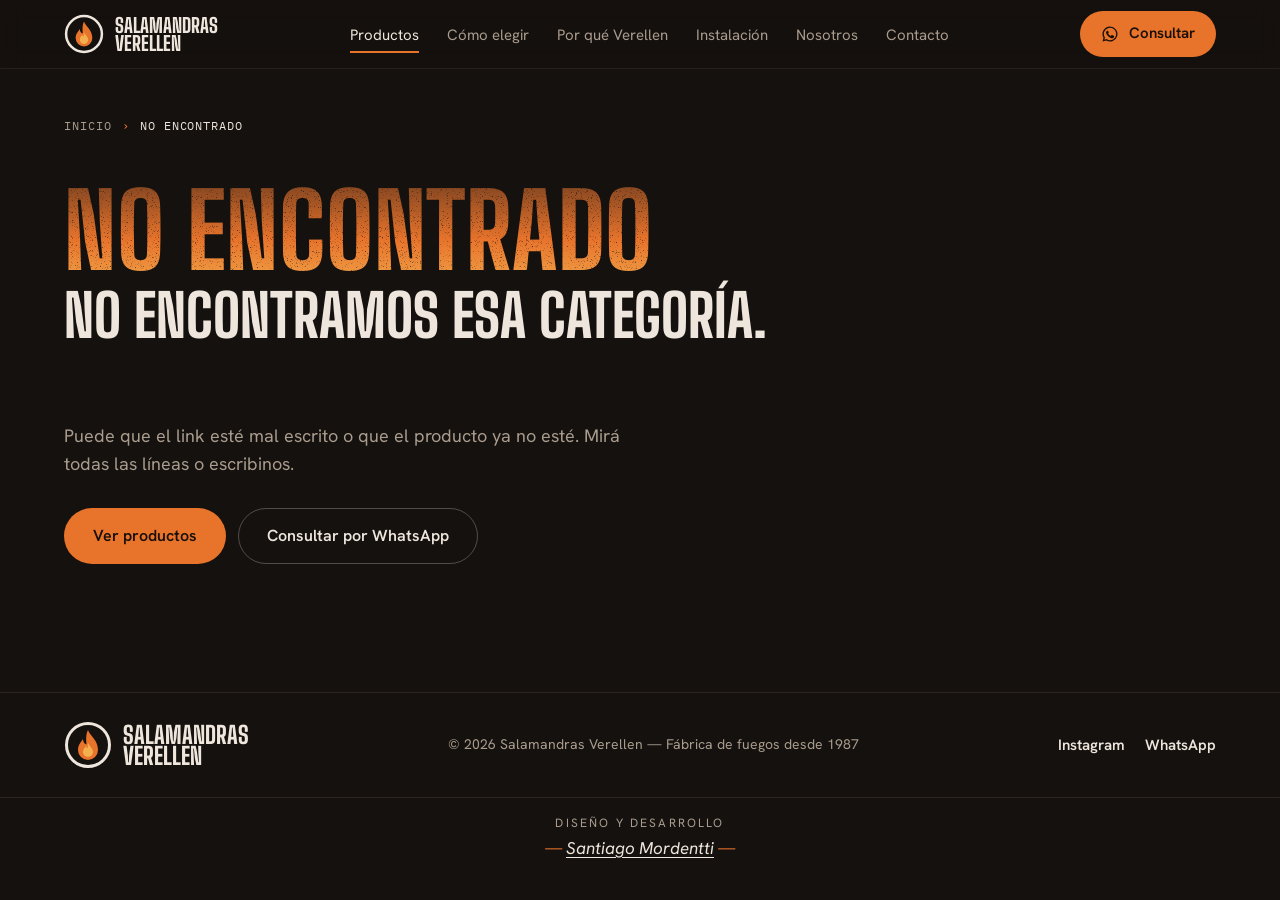
<file: categoria.html>
<!doctype html>
<html lang="es-AR">
<head>
<meta charset="utf-8">
<meta name="viewport" content="width=device-width, initial-scale=1, viewport-fit=cover">
<link rel="icon" href="/assets/favicon.svg" type="image/svg+xml">
<title>Catálogo · Verellen</title>
<meta name="description" content="Salamandras, hogares, parrillas y hornos a leña de Verellen. Fabricados en Tandil desde 1987.">
<link rel="preconnect" href="https://fonts.googleapis.com">
<link rel="preconnect" href="https://fonts.gstatic.com" crossorigin>
<link rel="stylesheet" href="https://fonts.googleapis.com/css2?family=Big+Shoulders+Display:wght@500;700;800;900&family=Hanken+Grotesk:wght@400;500;600&family=IBM+Plex+Mono:wght@400;500&display=swap">
<link rel="stylesheet" href="/assets/styles.css">
</head>
<body data-pagina="categoria">

<header class="nav">
  <div class="wrap">
    <a class="logo" href="/" aria-label="Salamandras Verellen, inicio"><svg class="logo-icono" viewBox="0 0 48 48" aria-hidden="true"><circle cx="24" cy="24" r="21.5" fill="none" stroke="currentColor" stroke-width="3"/><g class="llama"><path d="M24 9c2 6 10 10 10 20a10 10 0 0 1-20 0c0-5 3-8 5-11 0 3 1.5 5 3.5 5.5C22 17 22 13 24 9z" fill="var(--brasa)"/></g><g class="llama-centro"><path d="M24 22c1 3 5 5 5 9a5 5 0 0 1-10 0c0-3 2-4.5 3-6 .3 1.5 1 2 2 2-.5-2-.6-3.5 0-5z" fill="var(--ambar)"/></g></svg><span class="logo-texto"><span>Salamandras</span><span>Verellen</span></span></a>
    <nav aria-label="Principal">
      <ul>
        <li><a href="/#productos" aria-current="true">Productos</a></li>
        <li><a href="/#elegir">Cómo elegir</a></li>
        <li><a href="/#por-que">Por qué Verellen</a></li>
        <li><a href="/#instalacion">Instalación</a></li>
        <li><a href="/#nosotros">Nosotros</a></li>
        <li><a href="/#contacto">Contacto</a></li>
      </ul>
    </nav>
    <a class="btn btn-fuego" href="https://wa.me/5492494595007?text=Hola%21%20Quisiera%20m%C3%A1s%20informaci%C3%B3n%20sobre%20sus%20productos." target="_blank" rel="noopener">
      <svg viewBox="0 0 24 24" fill="currentColor" aria-hidden="true"><path d="M12 2a10 10 0 0 0-8.6 15.1L2 22l5-1.3A10 10 0 1 0 12 2Zm0 18.2a8.2 8.2 0 0 1-4.2-1.2l-.3-.2-3 .8.8-2.9-.2-.3A8.2 8.2 0 1 1 12 20.2Zm4.5-6.1c-.2-.1-1.5-.7-1.7-.8-.2-.1-.4-.1-.6.1l-.8 1c-.1.2-.3.2-.5.1a6.7 6.7 0 0 1-3.3-2.9c-.3-.4.2-.4.7-1.3.1-.2 0-.3 0-.4l-.8-1.8c-.2-.5-.4-.4-.6-.4h-.5a1 1 0 0 0-.7.3 3 3 0 0 0-.9 2.2 5.2 5.2 0 0 0 1.1 2.7 11.8 11.8 0 0 0 4.5 4c1.7.7 2.3.8 3.2.6.5-.1 1.5-.6 1.7-1.2.2-.6.2-1.1.2-1.2-.1-.1-.3-.2-.5-.3Z"/></svg>
      <span>Consultar</span>
    </a>
  </div>
</header>

<main id="app">
  <noscript><div class="wrap pagina"><p class="lead">Para ver el catálogo hace falta JavaScript. Escribinos por WhatsApp al 0249 15 459-5007.</p></div></noscript>
</main>

<footer>
  <div class="wrap pie-fila">
    <a class="logo" href="/" aria-label="Salamandras Verellen, inicio"><svg class="logo-icono" viewBox="0 0 48 48" aria-hidden="true"><circle cx="24" cy="24" r="21.5" fill="none" stroke="currentColor" stroke-width="3"/><g class="llama"><path d="M24 9c2 6 10 10 10 20a10 10 0 0 1-20 0c0-5 3-8 5-11 0 3 1.5 5 3.5 5.5C22 17 22 13 24 9z" fill="var(--brasa)"/></g><g class="llama-centro"><path d="M24 22c1 3 5 5 5 9a5 5 0 0 1-10 0c0-3 2-4.5 3-6 .3 1.5 1 2 2 2-.5-2-.6-3.5 0-5z" fill="var(--ambar)"/></g></svg><span class="logo-texto"><span>Salamandras</span><span>Verellen</span></span></a>
    <p class="pie-copy">© 2026 Salamandras Verellen — Fábrica de fuegos desde 1987</p>
    <div class="pie-links">
      <a href="https://www.instagram.com/salamandrasverellen/" target="_blank" rel="noopener">Instagram</a>
      <a href="https://wa.me/5492494595007?text=Hola%21%20Quisiera%20m%C3%A1s%20informaci%C3%B3n%20sobre%20sus%20productos." target="_blank" rel="noopener">WhatsApp</a>
    </div>
  </div>
  <div class="pie-credito">
    <div class="wrap">
      <p class="pie-credito-label">Diseño y desarrollo</p>
      <p class="pie-credito-nombre"><a href="https://portfolio-weld-nine-48.vercel.app/" target="_blank" rel="noopener noreferrer" aria-label="Ver el portfolio de Santiago Mordentti (abre en una pestaña nueva)"><span class="raya" aria-hidden="true">—</span> <span class="nombre">Santiago Mordentti</span> <span class="raya" aria-hidden="true">—</span></a></p>
    </div>
  </div>
</footer>

<a class="wa-flot" href="https://wa.me/5492494595007?text=Hola%21%20Quisiera%20m%C3%A1s%20informaci%C3%B3n%20sobre%20sus%20productos." target="_blank" rel="noopener" aria-label="Escribir por WhatsApp">
  <svg viewBox="0 0 24 24" fill="currentColor" aria-hidden="true"><path d="M12 2a10 10 0 0 0-8.6 15.1L2 22l5-1.3A10 10 0 1 0 12 2Zm0 18.2a8.2 8.2 0 0 1-4.2-1.2l-.3-.2-3 .8.8-2.9-.2-.3A8.2 8.2 0 1 1 12 20.2Zm4.5-6.1c-.2-.1-1.5-.7-1.7-.8-.2-.1-.4-.1-.6.1l-.8 1c-.1.2-.3.2-.5.1a6.7 6.7 0 0 1-3.3-2.9c-.3-.4.2-.4.7-1.3.1-.2 0-.3 0-.4l-.8-1.8c-.2-.5-.4-.4-.6-.4h-.5a1 1 0 0 0-.7.3 3 3 0 0 0-.9 2.2 5.2 5.2 0 0 0 1.1 2.7 11.8 11.8 0 0 0 4.5 4c1.7.7 2.3.8 3.2.6.5-.1 1.5-.6 1.7-1.2.2-.6.2-1.1.2-1.2-.1-.1-.3-.2-.5-.3Z"/></svg>
</a>

<script src="/data/productos.js"></script>
<script src="/assets/catalogo.js"></script>
</body>
</html>
</file>
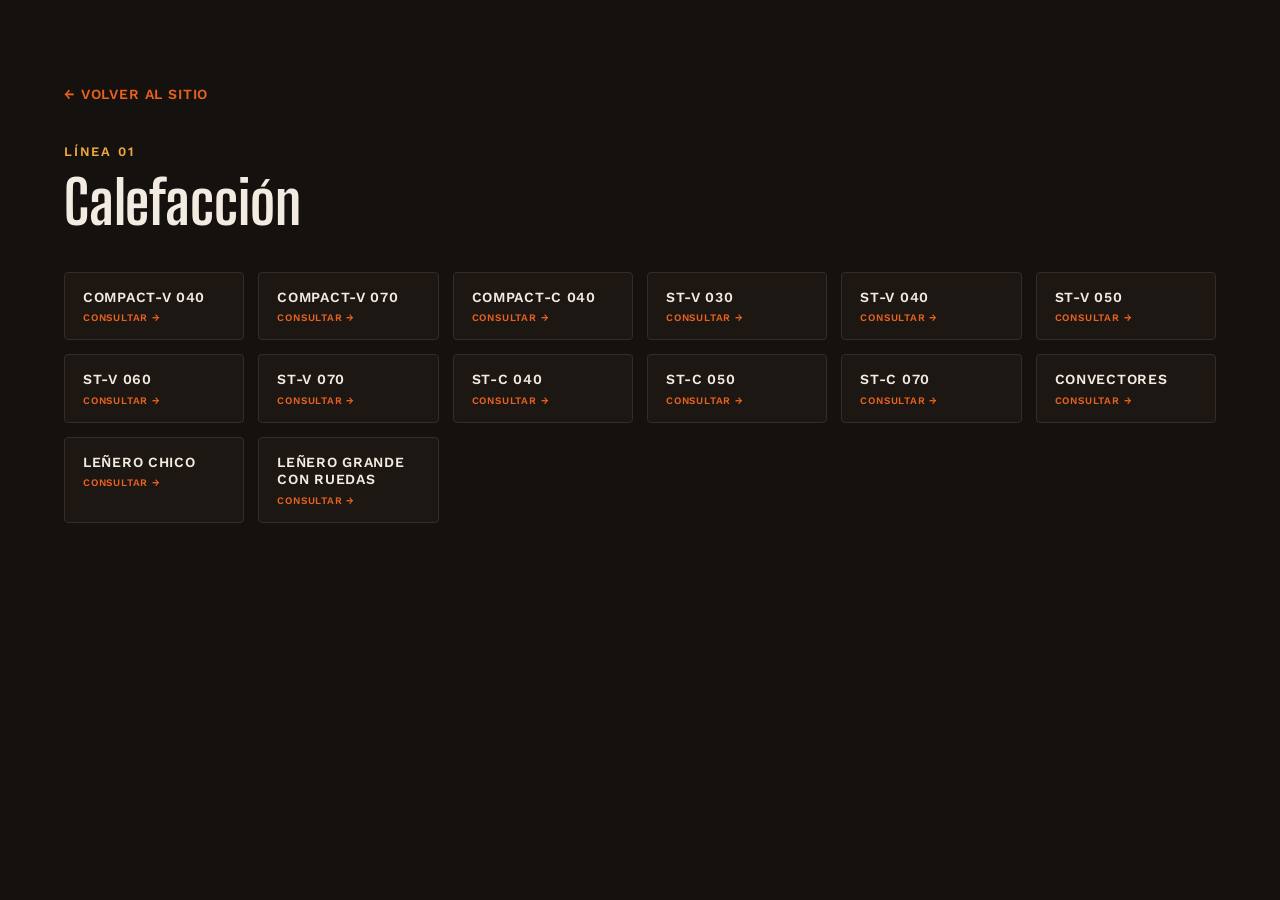
<file: linea-calefaccion.html>
<!DOCTYPE html>
<html lang="es">
<head>
<meta charset="utf-8">
<meta name="viewport" content="width=device-width, initial-scale=1">
<title>Calefacción · Salamandras Verellen</title>
<link rel="preconnect" href="https://fonts.googleapis.com">
<link rel="preconnect" href="https://fonts.gstatic.com" crossorigin="">
<link href="https://fonts.googleapis.com/css2?family=Big+Shoulders+Display:wght@600;700;800&amp;family=Work+Sans:wght@400;500;600;700&amp;display=swap" rel="stylesheet">
<style>
body{margin:0;background:#15110e;color:#f2ebe1;font-family:'Work Sans',system-ui,sans-serif;-webkit-font-smoothing:antialiased}
*{box-sizing:border-box}
:focus-visible{outline:2px solid #e8611f;outline-offset:3px}
main{padding:clamp(32px,6vw,72px) clamp(20px,5vw,64px) clamp(64px,10vw,128px);max-width:1440px;margin:0 auto}
.volver{display:inline-flex;align-items:center;min-height:44px;margin-bottom:28px;color:#e8611f;font-family:'Work Sans',sans-serif;font-size:14px;font-weight:600;letter-spacing:0.06em;text-transform:uppercase;text-decoration:none}
.volver:hover{color:#f2ebe1}
.cabecera{display:flex;flex-direction:column;gap:14px;margin-bottom:clamp(28px,4vw,40px)}
.rotulo{font-family:'Work Sans',sans-serif;font-weight:600;font-size:13px;letter-spacing:0.14em;text-transform:uppercase;color:#f2a93c}
h2{margin:0;font-family:'Big Shoulders Display',sans-serif;font-weight:700;font-size:clamp(34px,5vw,60px);line-height:0.98;text-wrap:balance}
.grilla{display:grid;grid-template-columns:repeat(auto-fill,minmax(168px,1fr));gap:14px}
.producto{display:flex;flex-direction:column;gap:6px;padding:16px 18px;border:1px solid #352c25;border-radius:4px;background:#1c1713;text-decoration:none;color:#f2ebe1;transition:border-color 220ms ease,background 220ms ease,transform 220ms ease,box-shadow 220ms ease}
.producto:hover{border-color:#e8611f;background:#15110e;transform:translateY(-3px);box-shadow:0 8px 20px rgba(232,97,31,0.25)}
.nombre{font-family:'Work Sans',sans-serif;font-size:14px;font-weight:600;letter-spacing:0.05em;text-transform:uppercase;line-height:1.25}
.consultar{font-family:'Work Sans',sans-serif;font-weight:600;font-size:10px;letter-spacing:0.08em;text-transform:uppercase;color:#e8611f}
@media (prefers-reduced-motion: reduce){*{transition:none!important}}
</style>
</head>
<body>
<main>
<a class="volver" href="index.html">← Volver al sitio</a>
<div class="cabecera">
<span class="rotulo">LÍNEA 01</span>
<h2>Calefacción</h2>
</div>
<div class="grilla">
<a class="producto" href="https://wa.me/5492494595007?text=Hola%2C%20quiero%20consultar%20por%20la%20Compact-V%20040." target="_blank" rel="noopener">
<span class="nombre">Compact-V 040</span>
<span class="consultar">Consultar →</span>
</a>
<a class="producto" href="https://wa.me/5492494595007?text=Hola%2C%20quiero%20consultar%20por%20la%20Compact-V%20070." target="_blank" rel="noopener">
<span class="nombre">Compact-V 070</span>
<span class="consultar">Consultar →</span>
</a>
<a class="producto" href="https://wa.me/5492494595007?text=Hola%2C%20quiero%20consultar%20por%20la%20Compact-C%20040." target="_blank" rel="noopener">
<span class="nombre">Compact-C 040</span>
<span class="consultar">Consultar →</span>
</a>
<a class="producto" href="https://wa.me/5492494595007?text=Hola%2C%20quiero%20consultar%20por%20la%20ST-V%20030." target="_blank" rel="noopener">
<span class="nombre">ST-V 030</span>
<span class="consultar">Consultar →</span>
</a>
<a class="producto" href="https://wa.me/5492494595007?text=Hola%2C%20quiero%20consultar%20por%20la%20ST-V%20040." target="_blank" rel="noopener">
<span class="nombre">ST-V 040</span>
<span class="consultar">Consultar →</span>
</a>
<a class="producto" href="https://wa.me/5492494595007?text=Hola%2C%20quiero%20consultar%20por%20la%20ST-V%20050." target="_blank" rel="noopener">
<span class="nombre">ST-V 050</span>
<span class="consultar">Consultar →</span>
</a>
<a class="producto" href="https://wa.me/5492494595007?text=Hola%2C%20quiero%20consultar%20por%20la%20ST-V%20060." target="_blank" rel="noopener">
<span class="nombre">ST-V 060</span>
<span class="consultar">Consultar →</span>
</a>
<a class="producto" href="https://wa.me/5492494595007?text=Hola%2C%20quiero%20consultar%20por%20la%20ST-V%20070." target="_blank" rel="noopener">
<span class="nombre">ST-V 070</span>
<span class="consultar">Consultar →</span>
</a>
<a class="producto" href="https://wa.me/5492494595007?text=Hola%2C%20quiero%20consultar%20por%20la%20ST-C%20040." target="_blank" rel="noopener">
<span class="nombre">ST-C 040</span>
<span class="consultar">Consultar →</span>
</a>
<a class="producto" href="https://wa.me/5492494595007?text=Hola%2C%20quiero%20consultar%20por%20la%20ST-C%20050." target="_blank" rel="noopener">
<span class="nombre">ST-C 050</span>
<span class="consultar">Consultar →</span>
</a>
<a class="producto" href="https://wa.me/5492494595007?text=Hola%2C%20quiero%20consultar%20por%20la%20ST-C%20070." target="_blank" rel="noopener">
<span class="nombre">ST-C 070</span>
<span class="consultar">Consultar →</span>
</a>
<a class="producto" href="https://wa.me/5492494595007?text=Hola%2C%20quiero%20consultar%20por%20la%20Convectores." target="_blank" rel="noopener">
<span class="nombre">Convectores</span>
<span class="consultar">Consultar →</span>
</a>
<a class="producto" href="https://wa.me/5492494595007?text=Hola%2C%20quiero%20consultar%20por%20la%20Le%C3%B1ero%20chico." target="_blank" rel="noopener">
<span class="nombre">Leñero chico</span>
<span class="consultar">Consultar →</span>
</a>
<a class="producto" href="https://wa.me/5492494595007?text=Hola%2C%20quiero%20consultar%20por%20la%20Le%C3%B1ero%20grande%20con%20ruedas." target="_blank" rel="noopener">
<span class="nombre">Leñero grande con ruedas</span>
<span class="consultar">Consultar →</span>
</a>
</div>
</main>
</body>
</html>
</file>
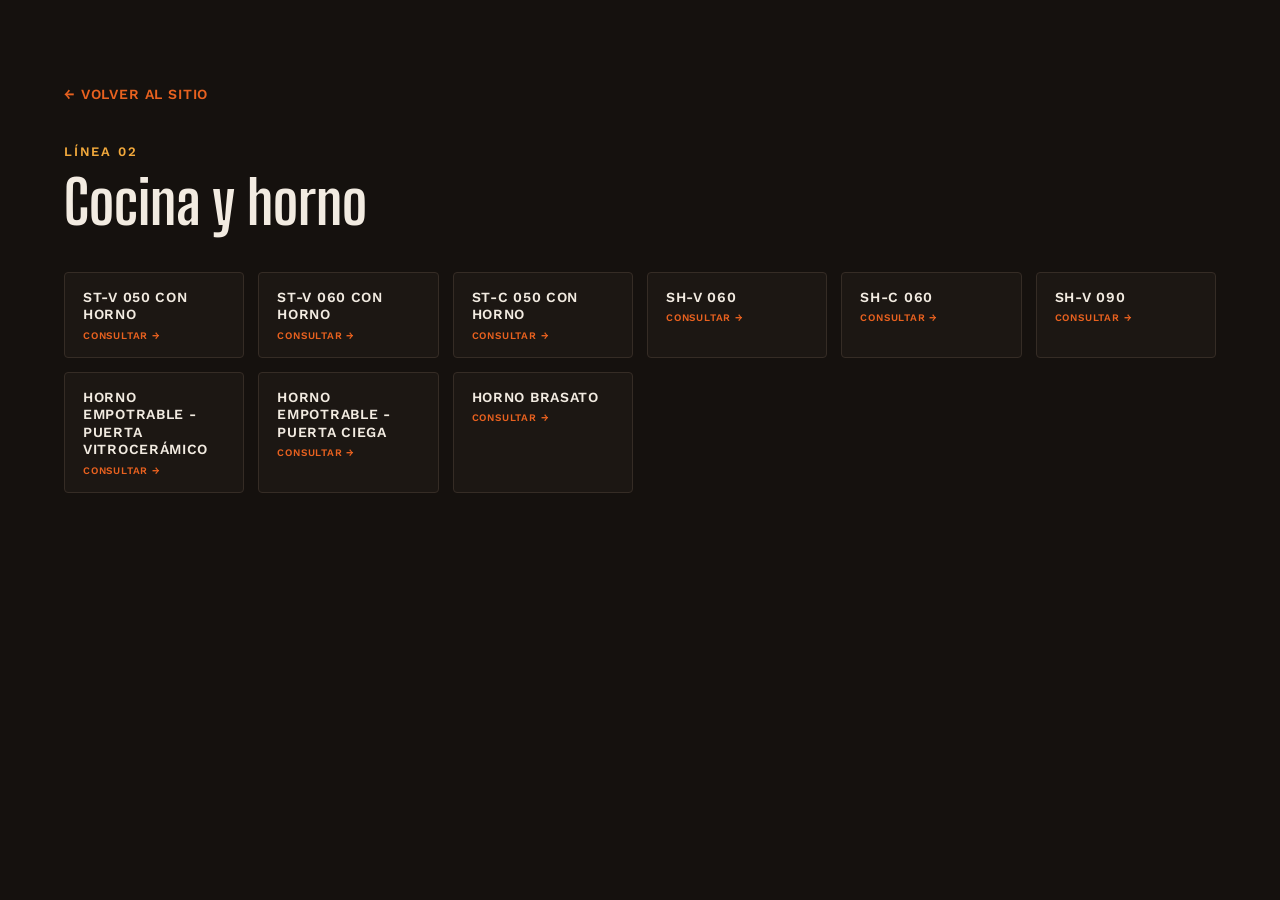
<file: linea-cocina.html>
<!DOCTYPE html>
<html lang="es">
<head>
<meta charset="utf-8">
<meta name="viewport" content="width=device-width, initial-scale=1">
<title>Cocina y horno · Salamandras Verellen</title>
<link rel="preconnect" href="https://fonts.googleapis.com">
<link rel="preconnect" href="https://fonts.gstatic.com" crossorigin="">
<link href="https://fonts.googleapis.com/css2?family=Big+Shoulders+Display:wght@600;700;800&amp;family=Work+Sans:wght@400;500;600;700&amp;display=swap" rel="stylesheet">
<style>
body{margin:0;background:#15110e;color:#f2ebe1;font-family:'Work Sans',system-ui,sans-serif;-webkit-font-smoothing:antialiased}
*{box-sizing:border-box}
:focus-visible{outline:2px solid #e8611f;outline-offset:3px}
main{padding:clamp(32px,6vw,72px) clamp(20px,5vw,64px) clamp(64px,10vw,128px);max-width:1440px;margin:0 auto}
.volver{display:inline-flex;align-items:center;min-height:44px;margin-bottom:28px;color:#e8611f;font-family:'Work Sans',sans-serif;font-size:14px;font-weight:600;letter-spacing:0.06em;text-transform:uppercase;text-decoration:none}
.volver:hover{color:#f2ebe1}
.cabecera{display:flex;flex-direction:column;gap:14px;margin-bottom:clamp(28px,4vw,40px)}
.rotulo{font-family:'Work Sans',sans-serif;font-weight:600;font-size:13px;letter-spacing:0.14em;text-transform:uppercase;color:#f2a93c}
h2{margin:0;font-family:'Big Shoulders Display',sans-serif;font-weight:700;font-size:clamp(34px,5vw,60px);line-height:0.98;text-wrap:balance}
.grilla{display:grid;grid-template-columns:repeat(auto-fill,minmax(168px,1fr));gap:14px}
.producto{display:flex;flex-direction:column;gap:6px;padding:16px 18px;border:1px solid #352c25;border-radius:4px;background:#1c1713;text-decoration:none;color:#f2ebe1;transition:border-color 220ms ease,background 220ms ease,transform 220ms ease,box-shadow 220ms ease}
.producto:hover{border-color:#e8611f;background:#15110e;transform:translateY(-3px);box-shadow:0 8px 20px rgba(232,97,31,0.25)}
.nombre{font-family:'Work Sans',sans-serif;font-size:14px;font-weight:600;letter-spacing:0.05em;text-transform:uppercase;line-height:1.25}
.consultar{font-family:'Work Sans',sans-serif;font-weight:600;font-size:10px;letter-spacing:0.08em;text-transform:uppercase;color:#e8611f}
@media (prefers-reduced-motion: reduce){*{transition:none!important}}
</style>
</head>
<body>
<main>
<a class="volver" href="index.html">← Volver al sitio</a>
<div class="cabecera">
<span class="rotulo">LÍNEA 02</span>
<h2>Cocina y horno</h2>
</div>
<div class="grilla">
<a class="producto" href="https://wa.me/5492494595007?text=Hola%2C%20quiero%20consultar%20por%20la%20ST-V%20050%20con%20horno." target="_blank" rel="noopener">
<span class="nombre">ST-V 050 con horno</span>
<span class="consultar">Consultar →</span>
</a>
<a class="producto" href="https://wa.me/5492494595007?text=Hola%2C%20quiero%20consultar%20por%20la%20ST-V%20060%20con%20horno." target="_blank" rel="noopener">
<span class="nombre">ST-V 060 con horno</span>
<span class="consultar">Consultar →</span>
</a>
<a class="producto" href="https://wa.me/5492494595007?text=Hola%2C%20quiero%20consultar%20por%20la%20ST-C%20050%20con%20horno." target="_blank" rel="noopener">
<span class="nombre">ST-C 050 con horno</span>
<span class="consultar">Consultar →</span>
</a>
<a class="producto" href="https://wa.me/5492494595007?text=Hola%2C%20quiero%20consultar%20por%20la%20SH-V%20060." target="_blank" rel="noopener">
<span class="nombre">SH-V 060</span>
<span class="consultar">Consultar →</span>
</a>
<a class="producto" href="https://wa.me/5492494595007?text=Hola%2C%20quiero%20consultar%20por%20la%20SH-C%20060." target="_blank" rel="noopener">
<span class="nombre">SH-C 060</span>
<span class="consultar">Consultar →</span>
</a>
<a class="producto" href="https://wa.me/5492494595007?text=Hola%2C%20quiero%20consultar%20por%20la%20SH-V%20090." target="_blank" rel="noopener">
<span class="nombre">SH-V 090</span>
<span class="consultar">Consultar →</span>
</a>
<a class="producto" href="https://wa.me/5492494595007?text=Hola%2C%20quiero%20consultar%20por%20la%20Horno%20Empotrable%20-%20Puerta%20Vitrocer%C3%A1mico." target="_blank" rel="noopener">
<span class="nombre">Horno Empotrable - Puerta Vitrocerámico</span>
<span class="consultar">Consultar →</span>
</a>
<a class="producto" href="https://wa.me/5492494595007?text=Hola%2C%20quiero%20consultar%20por%20la%20Horno%20Empotrable%20-%20Puerta%20Ciega." target="_blank" rel="noopener">
<span class="nombre">Horno Empotrable - Puerta Ciega</span>
<span class="consultar">Consultar →</span>
</a>
<a class="producto" href="https://wa.me/5492494595007?text=Hola%2C%20quiero%20consultar%20por%20la%20Horno%20Brasato." target="_blank" rel="noopener">
<span class="nombre">Horno Brasato</span>
<span class="consultar">Consultar →</span>
</a>
</div>
</main>
</body>
</html>
</file>
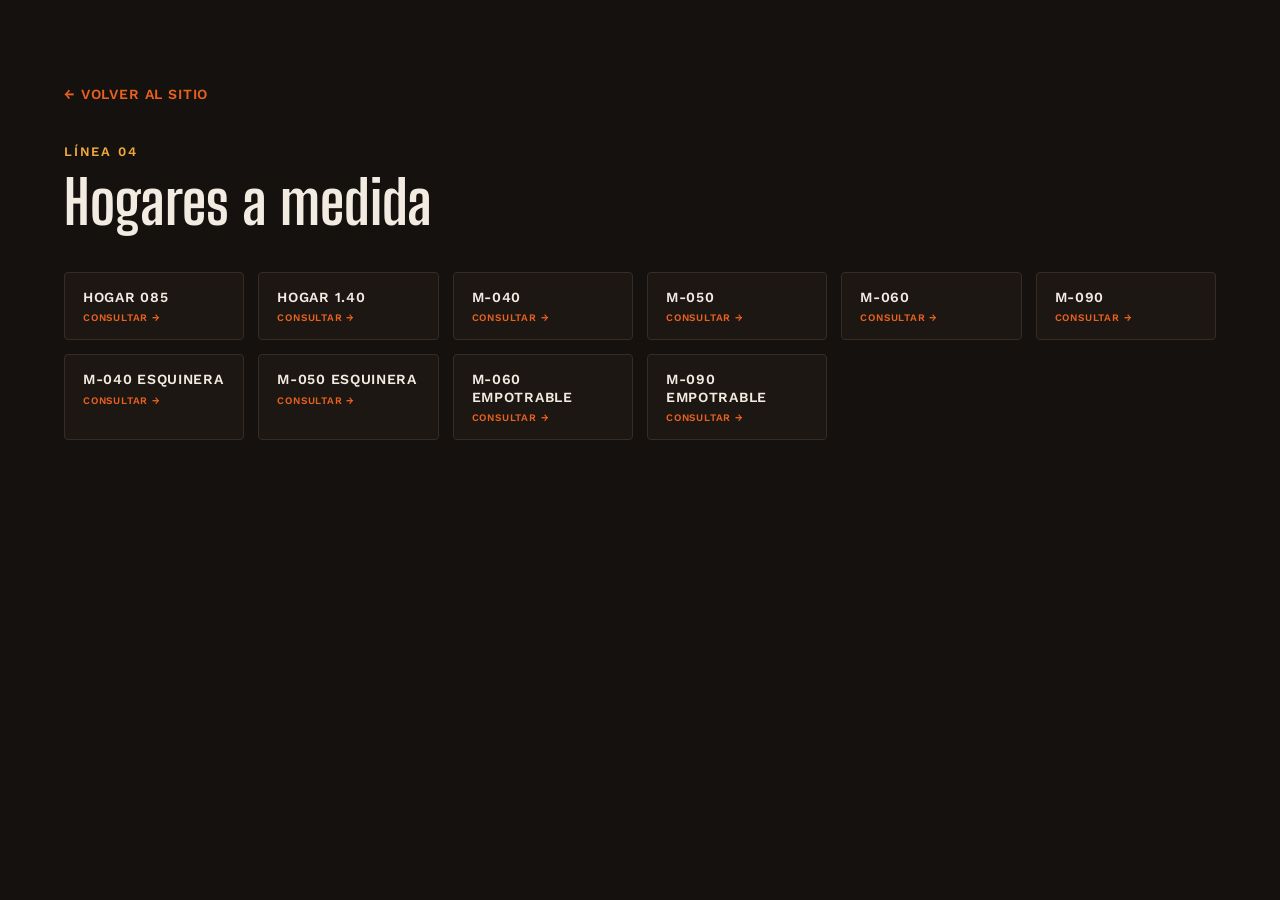
<file: linea-hogares.html>
<!DOCTYPE html>
<html lang="es">
<head>
<meta charset="utf-8">
<meta name="viewport" content="width=device-width, initial-scale=1">
<title>Hogares a medida · Salamandras Verellen</title>
<link rel="preconnect" href="https://fonts.googleapis.com">
<link rel="preconnect" href="https://fonts.gstatic.com" crossorigin="">
<link href="https://fonts.googleapis.com/css2?family=Big+Shoulders+Display:wght@600;700;800&amp;family=Work+Sans:wght@400;500;600;700&amp;display=swap" rel="stylesheet">
<style>
body{margin:0;background:#15110e;color:#f2ebe1;font-family:'Work Sans',system-ui,sans-serif;-webkit-font-smoothing:antialiased}
*{box-sizing:border-box}
:focus-visible{outline:2px solid #e8611f;outline-offset:3px}
main{padding:clamp(32px,6vw,72px) clamp(20px,5vw,64px) clamp(64px,10vw,128px);max-width:1440px;margin:0 auto}
.volver{display:inline-flex;align-items:center;min-height:44px;margin-bottom:28px;color:#e8611f;font-family:'Work Sans',sans-serif;font-size:14px;font-weight:600;letter-spacing:0.06em;text-transform:uppercase;text-decoration:none}
.volver:hover{color:#f2ebe1}
.cabecera{display:flex;flex-direction:column;gap:14px;margin-bottom:clamp(28px,4vw,40px)}
.rotulo{font-family:'Work Sans',sans-serif;font-weight:600;font-size:13px;letter-spacing:0.14em;text-transform:uppercase;color:#f2a93c}
h2{margin:0;font-family:'Big Shoulders Display',sans-serif;font-weight:700;font-size:clamp(34px,5vw,60px);line-height:0.98;text-wrap:balance}
.grilla{display:grid;grid-template-columns:repeat(auto-fill,minmax(168px,1fr));gap:14px}
.producto{display:flex;flex-direction:column;gap:6px;padding:16px 18px;border:1px solid #352c25;border-radius:4px;background:#1c1713;text-decoration:none;color:#f2ebe1;transition:border-color 220ms ease,background 220ms ease,transform 220ms ease,box-shadow 220ms ease}
.producto:hover{border-color:#e8611f;background:#15110e;transform:translateY(-3px);box-shadow:0 8px 20px rgba(232,97,31,0.25)}
.nombre{font-family:'Work Sans',sans-serif;font-size:14px;font-weight:600;letter-spacing:0.05em;text-transform:uppercase;line-height:1.25}
.consultar{font-family:'Work Sans',sans-serif;font-weight:600;font-size:10px;letter-spacing:0.08em;text-transform:uppercase;color:#e8611f}
@media (prefers-reduced-motion: reduce){*{transition:none!important}}
</style>
</head>
<body>
<main>
<a class="volver" href="index.html">← Volver al sitio</a>
<div class="cabecera">
<span class="rotulo">LÍNEA 04</span>
<h2>Hogares a medida</h2>
</div>
<div class="grilla">
<a class="producto" href="https://wa.me/5492494595007?text=Hola%2C%20quiero%20consultar%20por%20la%20Hogar%20085." target="_blank" rel="noopener">
<span class="nombre">Hogar 085</span>
<span class="consultar">Consultar →</span>
</a>
<a class="producto" href="https://wa.me/5492494595007?text=Hola%2C%20quiero%20consultar%20por%20la%20Hogar%201.40." target="_blank" rel="noopener">
<span class="nombre">Hogar 1.40</span>
<span class="consultar">Consultar →</span>
</a>
<a class="producto" href="https://wa.me/5492494595007?text=Hola%2C%20quiero%20consultar%20por%20la%20M-040." target="_blank" rel="noopener">
<span class="nombre">M-040</span>
<span class="consultar">Consultar →</span>
</a>
<a class="producto" href="https://wa.me/5492494595007?text=Hola%2C%20quiero%20consultar%20por%20la%20M-050." target="_blank" rel="noopener">
<span class="nombre">M-050</span>
<span class="consultar">Consultar →</span>
</a>
<a class="producto" href="https://wa.me/5492494595007?text=Hola%2C%20quiero%20consultar%20por%20la%20M-060." target="_blank" rel="noopener">
<span class="nombre">M-060</span>
<span class="consultar">Consultar →</span>
</a>
<a class="producto" href="https://wa.me/5492494595007?text=Hola%2C%20quiero%20consultar%20por%20la%20M-090." target="_blank" rel="noopener">
<span class="nombre">M-090</span>
<span class="consultar">Consultar →</span>
</a>
<a class="producto" href="https://wa.me/5492494595007?text=Hola%2C%20quiero%20consultar%20por%20la%20M-040%20esquinera." target="_blank" rel="noopener">
<span class="nombre">M-040 esquinera</span>
<span class="consultar">Consultar →</span>
</a>
<a class="producto" href="https://wa.me/5492494595007?text=Hola%2C%20quiero%20consultar%20por%20la%20M-050%20esquinera." target="_blank" rel="noopener">
<span class="nombre">M-050 esquinera</span>
<span class="consultar">Consultar →</span>
</a>
<a class="producto" href="https://wa.me/5492494595007?text=Hola%2C%20quiero%20consultar%20por%20la%20M-060%20empotrable." target="_blank" rel="noopener">
<span class="nombre">M-060 empotrable</span>
<span class="consultar">Consultar →</span>
</a>
<a class="producto" href="https://wa.me/5492494595007?text=Hola%2C%20quiero%20consultar%20por%20la%20M-090%20empotrable." target="_blank" rel="noopener">
<span class="nombre">M-090 empotrable</span>
<span class="consultar">Consultar →</span>
</a>
</div>
</main>
</body>
</html>
</file>
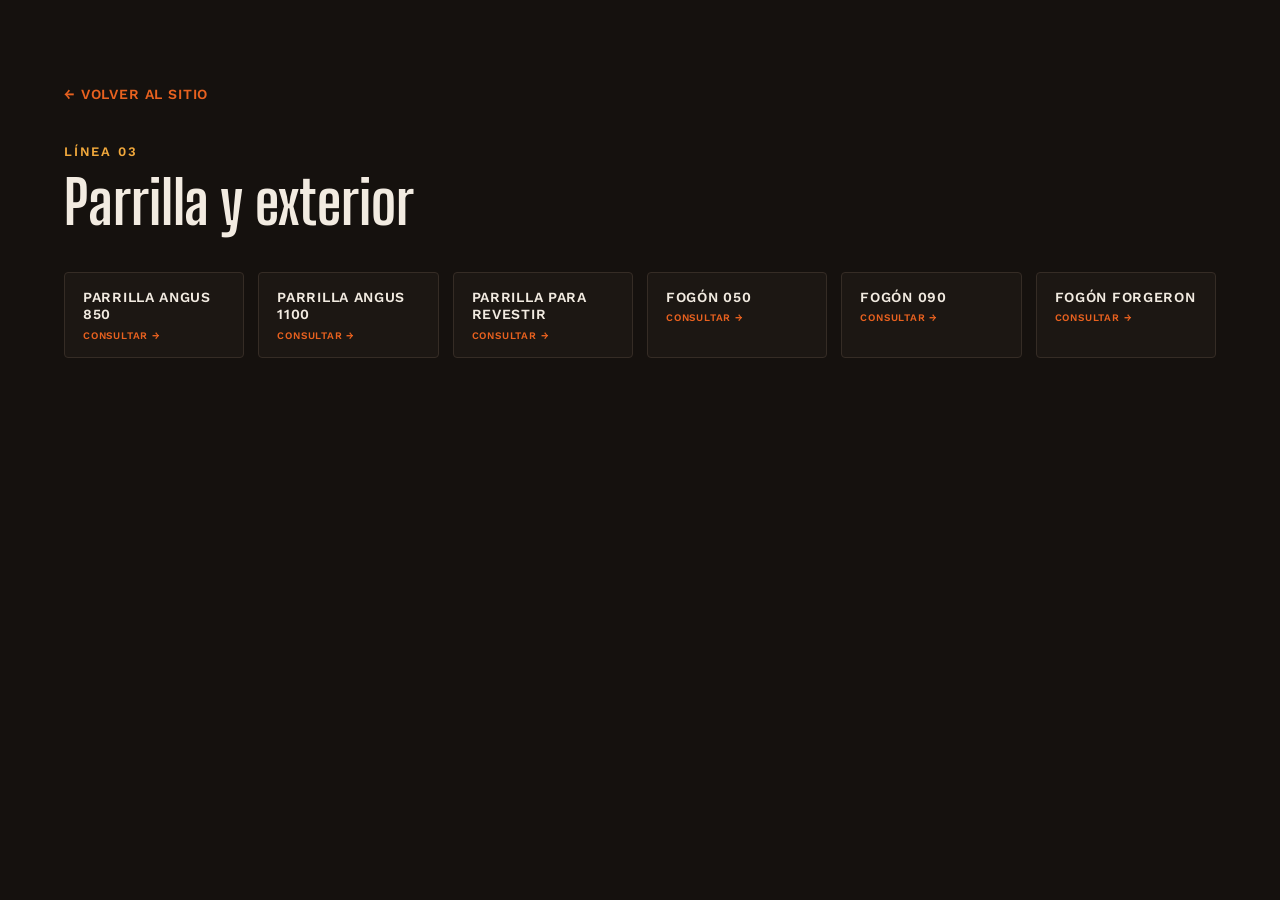
<file: linea-parrilla.html>
<!DOCTYPE html>
<html lang="es">
<head>
<meta charset="utf-8">
<meta name="viewport" content="width=device-width, initial-scale=1">
<title>Parrilla y exterior · Salamandras Verellen</title>
<link rel="preconnect" href="https://fonts.googleapis.com">
<link rel="preconnect" href="https://fonts.gstatic.com" crossorigin="">
<link href="https://fonts.googleapis.com/css2?family=Big+Shoulders+Display:wght@600;700;800&amp;family=Work+Sans:wght@400;500;600;700&amp;display=swap" rel="stylesheet">
<style>
body{margin:0;background:#15110e;color:#f2ebe1;font-family:'Work Sans',system-ui,sans-serif;-webkit-font-smoothing:antialiased}
*{box-sizing:border-box}
:focus-visible{outline:2px solid #e8611f;outline-offset:3px}
main{padding:clamp(32px,6vw,72px) clamp(20px,5vw,64px) clamp(64px,10vw,128px);max-width:1440px;margin:0 auto}
.volver{display:inline-flex;align-items:center;min-height:44px;margin-bottom:28px;color:#e8611f;font-family:'Work Sans',sans-serif;font-size:14px;font-weight:600;letter-spacing:0.06em;text-transform:uppercase;text-decoration:none}
.volver:hover{color:#f2ebe1}
.cabecera{display:flex;flex-direction:column;gap:14px;margin-bottom:clamp(28px,4vw,40px)}
.rotulo{font-family:'Work Sans',sans-serif;font-weight:600;font-size:13px;letter-spacing:0.14em;text-transform:uppercase;color:#f2a93c}
h2{margin:0;font-family:'Big Shoulders Display',sans-serif;font-weight:700;font-size:clamp(34px,5vw,60px);line-height:0.98;text-wrap:balance}
.grilla{display:grid;grid-template-columns:repeat(auto-fill,minmax(168px,1fr));gap:14px}
.producto{display:flex;flex-direction:column;gap:6px;padding:16px 18px;border:1px solid #352c25;border-radius:4px;background:#1c1713;text-decoration:none;color:#f2ebe1;transition:border-color 220ms ease,background 220ms ease,transform 220ms ease,box-shadow 220ms ease}
.producto:hover{border-color:#e8611f;background:#15110e;transform:translateY(-3px);box-shadow:0 8px 20px rgba(232,97,31,0.25)}
.nombre{font-family:'Work Sans',sans-serif;font-size:14px;font-weight:600;letter-spacing:0.05em;text-transform:uppercase;line-height:1.25}
.consultar{font-family:'Work Sans',sans-serif;font-weight:600;font-size:10px;letter-spacing:0.08em;text-transform:uppercase;color:#e8611f}
@media (prefers-reduced-motion: reduce){*{transition:none!important}}
</style>
</head>
<body>
<main>
<a class="volver" href="index.html">← Volver al sitio</a>
<div class="cabecera">
<span class="rotulo">LÍNEA 03</span>
<h2>Parrilla y exterior</h2>
</div>
<div class="grilla">
<a class="producto" href="https://wa.me/5492494595007?text=Hola%2C%20quiero%20consultar%20por%20la%20Parrilla%20Angus%20850." target="_blank" rel="noopener">
<span class="nombre">Parrilla Angus 850</span>
<span class="consultar">Consultar →</span>
</a>
<a class="producto" href="https://wa.me/5492494595007?text=Hola%2C%20quiero%20consultar%20por%20la%20Parrilla%20Angus%201100." target="_blank" rel="noopener">
<span class="nombre">Parrilla Angus 1100</span>
<span class="consultar">Consultar →</span>
</a>
<a class="producto" href="https://wa.me/5492494595007?text=Hola%2C%20quiero%20consultar%20por%20la%20Parrilla%20para%20revestir." target="_blank" rel="noopener">
<span class="nombre">Parrilla para revestir</span>
<span class="consultar">Consultar →</span>
</a>
<a class="producto" href="https://wa.me/5492494595007?text=Hola%2C%20quiero%20consultar%20por%20la%20Fog%C3%B3n%20050." target="_blank" rel="noopener">
<span class="nombre">Fogón 050</span>
<span class="consultar">Consultar →</span>
</a>
<a class="producto" href="https://wa.me/5492494595007?text=Hola%2C%20quiero%20consultar%20por%20la%20Fog%C3%B3n%20090." target="_blank" rel="noopener">
<span class="nombre">Fogón 090</span>
<span class="consultar">Consultar →</span>
</a>
<a class="producto" href="https://wa.me/5492494595007?text=Hola%2C%20quiero%20consultar%20por%20la%20Fog%C3%B3n%20Forgeron." target="_blank" rel="noopener">
<span class="nombre">Fogón Forgeron</span>
<span class="consultar">Consultar →</span>
</a>
</div>
</main>
</body>
</html>
</file>
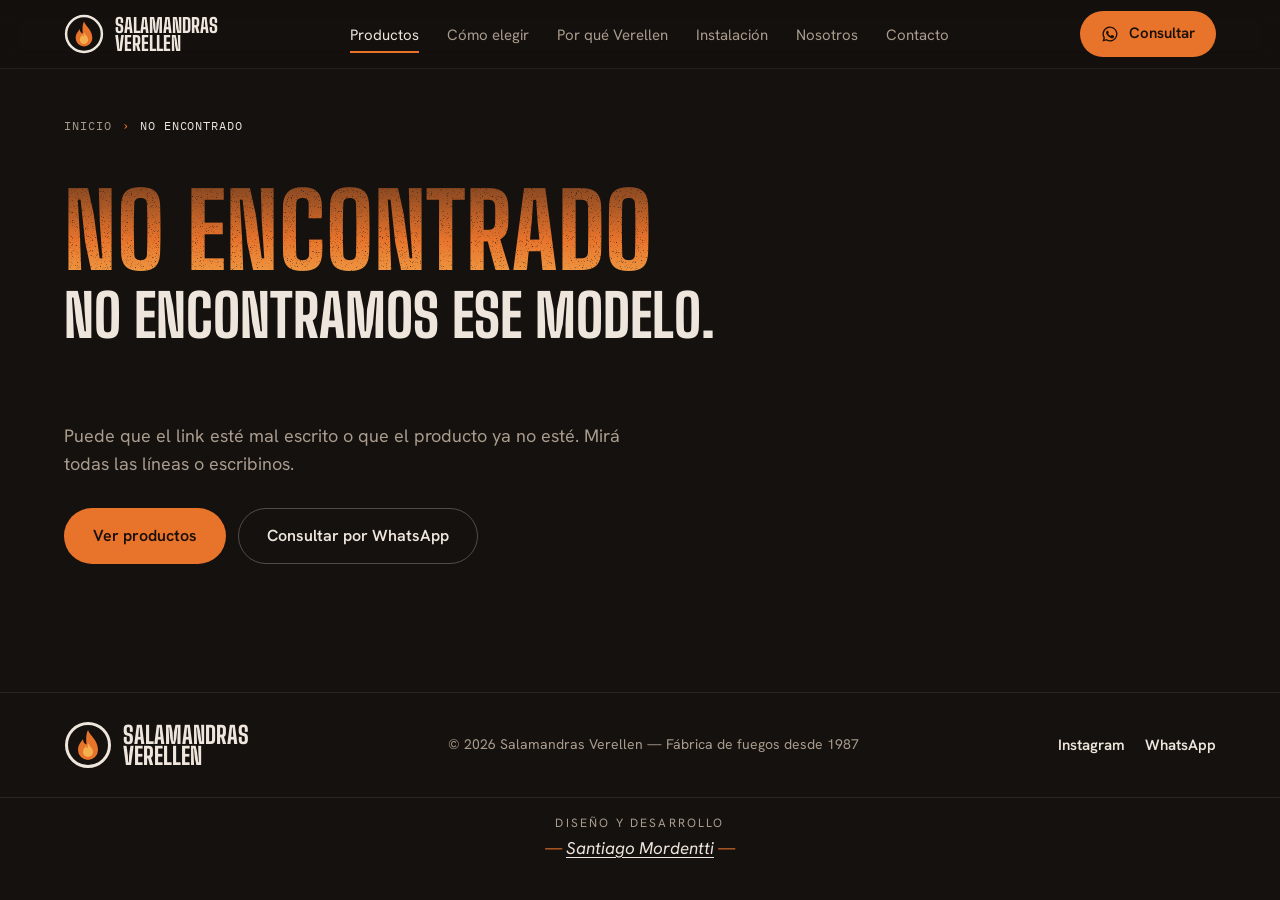
<file: producto.html>
<!doctype html>
<html lang="es-AR">
<head>
<meta charset="utf-8">
<meta name="viewport" content="width=device-width, initial-scale=1, viewport-fit=cover">
<link rel="icon" href="/assets/favicon.svg" type="image/svg+xml">
<title>Producto · Verellen</title>
<meta name="description" content="Salamandras, hogares, parrillas y hornos a leña de Verellen. Fabricados en Tandil desde 1987.">
<link rel="preconnect" href="https://fonts.googleapis.com">
<link rel="preconnect" href="https://fonts.gstatic.com" crossorigin>
<link rel="stylesheet" href="https://fonts.googleapis.com/css2?family=Big+Shoulders+Display:wght@500;700;800;900&family=Hanken+Grotesk:wght@400;500;600&family=IBM+Plex+Mono:wght@400;500&display=swap">
<link rel="stylesheet" href="/assets/styles.css">
</head>
<body data-pagina="producto">

<header class="nav">
  <div class="wrap">
    <a class="logo" href="/" aria-label="Salamandras Verellen, inicio"><svg class="logo-icono" viewBox="0 0 48 48" aria-hidden="true"><circle cx="24" cy="24" r="21.5" fill="none" stroke="currentColor" stroke-width="3"/><g class="llama"><path d="M24 9c2 6 10 10 10 20a10 10 0 0 1-20 0c0-5 3-8 5-11 0 3 1.5 5 3.5 5.5C22 17 22 13 24 9z" fill="var(--brasa)"/></g><g class="llama-centro"><path d="M24 22c1 3 5 5 5 9a5 5 0 0 1-10 0c0-3 2-4.5 3-6 .3 1.5 1 2 2 2-.5-2-.6-3.5 0-5z" fill="var(--ambar)"/></g></svg><span class="logo-texto"><span>Salamandras</span><span>Verellen</span></span></a>
    <nav aria-label="Principal">
      <ul>
        <li><a href="/#productos" aria-current="true">Productos</a></li>
        <li><a href="/#elegir">Cómo elegir</a></li>
        <li><a href="/#por-que">Por qué Verellen</a></li>
        <li><a href="/#instalacion">Instalación</a></li>
        <li><a href="/#nosotros">Nosotros</a></li>
        <li><a href="/#contacto">Contacto</a></li>
      </ul>
    </nav>
    <a class="btn btn-fuego" href="https://wa.me/5492494595007?text=Hola%21%20Quisiera%20m%C3%A1s%20informaci%C3%B3n%20sobre%20sus%20productos." target="_blank" rel="noopener">
      <svg viewBox="0 0 24 24" fill="currentColor" aria-hidden="true"><path d="M12 2a10 10 0 0 0-8.6 15.1L2 22l5-1.3A10 10 0 1 0 12 2Zm0 18.2a8.2 8.2 0 0 1-4.2-1.2l-.3-.2-3 .8.8-2.9-.2-.3A8.2 8.2 0 1 1 12 20.2Zm4.5-6.1c-.2-.1-1.5-.7-1.7-.8-.2-.1-.4-.1-.6.1l-.8 1c-.1.2-.3.2-.5.1a6.7 6.7 0 0 1-3.3-2.9c-.3-.4.2-.4.7-1.3.1-.2 0-.3 0-.4l-.8-1.8c-.2-.5-.4-.4-.6-.4h-.5a1 1 0 0 0-.7.3 3 3 0 0 0-.9 2.2 5.2 5.2 0 0 0 1.1 2.7 11.8 11.8 0 0 0 4.5 4c1.7.7 2.3.8 3.2.6.5-.1 1.5-.6 1.7-1.2.2-.6.2-1.1.2-1.2-.1-.1-.3-.2-.5-.3Z"/></svg>
      <span>Consultar</span>
    </a>
  </div>
</header>

<main id="app">
  <noscript><div class="wrap pagina"><p class="lead">Para ver el catálogo hace falta JavaScript. Escribinos por WhatsApp al 0249 15 459-5007.</p></div></noscript>
</main>

<footer>
  <div class="wrap pie-fila">
    <a class="logo" href="/" aria-label="Salamandras Verellen, inicio"><svg class="logo-icono" viewBox="0 0 48 48" aria-hidden="true"><circle cx="24" cy="24" r="21.5" fill="none" stroke="currentColor" stroke-width="3"/><g class="llama"><path d="M24 9c2 6 10 10 10 20a10 10 0 0 1-20 0c0-5 3-8 5-11 0 3 1.5 5 3.5 5.5C22 17 22 13 24 9z" fill="var(--brasa)"/></g><g class="llama-centro"><path d="M24 22c1 3 5 5 5 9a5 5 0 0 1-10 0c0-3 2-4.5 3-6 .3 1.5 1 2 2 2-.5-2-.6-3.5 0-5z" fill="var(--ambar)"/></g></svg><span class="logo-texto"><span>Salamandras</span><span>Verellen</span></span></a>
    <p class="pie-copy">© 2026 Salamandras Verellen — Fábrica de fuegos desde 1987</p>
    <div class="pie-links">
      <a href="https://www.instagram.com/salamandrasverellen/" target="_blank" rel="noopener">Instagram</a>
      <a href="https://wa.me/5492494595007?text=Hola%21%20Quisiera%20m%C3%A1s%20informaci%C3%B3n%20sobre%20sus%20productos." target="_blank" rel="noopener">WhatsApp</a>
    </div>
  </div>
  <div class="pie-credito">
    <div class="wrap">
      <p class="pie-credito-label">Diseño y desarrollo</p>
      <p class="pie-credito-nombre"><a href="https://portfolio-weld-nine-48.vercel.app/" target="_blank" rel="noopener noreferrer" aria-label="Ver el portfolio de Santiago Mordentti (abre en una pestaña nueva)"><span class="raya" aria-hidden="true">—</span> <span class="nombre">Santiago Mordentti</span> <span class="raya" aria-hidden="true">—</span></a></p>
    </div>
  </div>
</footer>

<a class="wa-flot" href="https://wa.me/5492494595007?text=Hola%21%20Quisiera%20m%C3%A1s%20informaci%C3%B3n%20sobre%20sus%20productos." target="_blank" rel="noopener" aria-label="Escribir por WhatsApp">
  <svg viewBox="0 0 24 24" fill="currentColor" aria-hidden="true"><path d="M12 2a10 10 0 0 0-8.6 15.1L2 22l5-1.3A10 10 0 1 0 12 2Zm0 18.2a8.2 8.2 0 0 1-4.2-1.2l-.3-.2-3 .8.8-2.9-.2-.3A8.2 8.2 0 1 1 12 20.2Zm4.5-6.1c-.2-.1-1.5-.7-1.7-.8-.2-.1-.4-.1-.6.1l-.8 1c-.1.2-.3.2-.5.1a6.7 6.7 0 0 1-3.3-2.9c-.3-.4.2-.4.7-1.3.1-.2 0-.3 0-.4l-.8-1.8c-.2-.5-.4-.4-.6-.4h-.5a1 1 0 0 0-.7.3 3 3 0 0 0-.9 2.2 5.2 5.2 0 0 0 1.1 2.7 11.8 11.8 0 0 0 4.5 4c1.7.7 2.3.8 3.2.6.5-.1 1.5-.6 1.7-1.2.2-.6.2-1.1.2-1.2-.1-.1-.3-.2-.5-.3Z"/></svg>
</a>

<script src="/data/productos.js"></script>
<script src="/assets/catalogo.js"></script>
</body>
</html>
</file>
<file: assets/styles.css>
/* Estilos comunes de Verellen: home (index.html), categoria.html y producto.html.
   Layout: una sola columna editorial; el hero es fuego vivo, el resto se apaga hacia la brasa. Dos mundos: calefaccionar / cocinar. */
:root{
  --carbon:#15110E;      /* fondo base */
  --hollin:#1D1814;      /* superficies */
  --hierro:#2B241F;      /* bordes y placeholders */
  --ceniza:#EEE6DC;      /* texto */
  --humo:#A99C8E;        /* texto secundario */
  --brasa:#E8742C;       /* acción */
  --ambar:#F4B04F;       /* brillo */
  --brasa-1:#6B3A1E;     /* títulos Brasa: carbonizado (arriba) */
  --brasa-2:var(--brasa);/* títulos Brasa: brasa (55%) */
  --brasa-3:var(--ambar);/* títulos Brasa: ámbar (abajo) */
  --brasa-apagada:#7A4322; /* títulos Brasa antes de encenderse */
  --display:"Big Shoulders Display", "Arial Narrow", Impact, sans-serif;
  --body:"Hanken Grotesk", "Helvetica Neue", Arial, sans-serif;
  --mono:"IBM Plex Mono", ui-monospace, Menlo, monospace;
  --gutter:clamp(16px,5vw,64px);
  --max:1440px;
  color-scheme:dark;
}
*{box-sizing:border-box}
html{scroll-behavior:smooth}
@media (prefers-reduced-motion:reduce){html{scroll-behavior:auto}}
body{margin:0;background:var(--carbon);color:var(--ceniza);font-family:var(--body);font-size:17px;line-height:1.55;-webkit-font-smoothing:antialiased;overflow-x:hidden}
a{color:inherit}
img{max-width:100%}
.wrap{max-width:var(--max);margin-inline:auto;padding-inline:var(--gutter)}
.eyebrow{font-family:var(--mono);font-size:12px;letter-spacing:.14em;text-transform:uppercase;color:var(--ambar)}
h1,h2,h3{font-family:var(--display);font-weight:800;line-height:.92;letter-spacing:.005em;text-transform:uppercase;margin:0;text-wrap:balance}
h2{font-size:clamp(44px,7vw,88px)}
h3{font-size:30px;font-weight:700;line-height:1}
p{margin:0}
.lead{color:var(--humo);max-width:56ch;font-size:18px}
[hidden]{display:none!important}
:focus-visible{outline:2px solid var(--ambar);outline-offset:3px;border-radius:2px}

/* Botones */
.btn{display:inline-flex;align-items:center;gap:10px;font-family:var(--body);font-weight:600;font-size:16px;text-decoration:none;padding:15px 28px;min-height:48px;border-radius:999px;border:1px solid transparent;transition:background .2s ease-out,color .2s ease-out,border-color .2s ease-out,transform .2s ease-out}
.btn-fuego{background:var(--brasa);color:#1A0F07}
.btn-fuego:hover{background:var(--ambar)}
.btn-linea{border-color:rgba(238,230,220,.28);color:var(--ceniza)}
.btn-linea:hover{border-color:var(--ceniza)}
.btn svg{width:18px;height:18px;flex:none}
.btn-corto{display:none}
@media (max-width:480px){.btn-largo{display:none}.btn-corto{display:inline}}

/* Nav */
.nav{position:sticky;top:env(safe-area-inset-top,0px);z-index:20;background:rgba(21,17,14,.82);backdrop-filter:blur(10px);-webkit-backdrop-filter:blur(10px);border-bottom:1px solid rgba(238,230,220,.07)}
.nav .wrap{display:flex;align-items:center;justify-content:space-between;gap:24px;min-height:68px}
/* Logo: símbolo (círculo con llama) + "Salamandras / Verellen". El círculo toma el color del texto (currentColor) */
.logo{display:flex;align-items:center;gap:11px;text-decoration:none;color:var(--ceniza);flex:none;white-space:nowrap}
.logo-icono{display:block;width:40px;height:40px;flex:none}
.logo-texto{display:flex;flex-direction:column;text-align:left;font-family:var(--display);font-weight:800;font-size:20px;line-height:.9;text-transform:uppercase}
footer .logo-icono{width:48px;height:48px}
footer .logo-texto{font-size:24px}
@media (max-width:419px){.nav .logo-icono{width:34px;height:34px}.nav .logo-texto{font-size:17px}}
/* La llama crece desde su base (fill-box: el origen se mide sobre la llama, no sobre todo el SVG) */
@keyframes llama{0%,100%{transform:scaleY(1) scaleX(1) skewX(0)}25%{transform:scaleY(1.07) scaleX(.96) skewX(-2deg)}50%{transform:scaleY(.95) scaleX(1.03) skewX(1.5deg)}75%{transform:scaleY(1.04) scaleX(.98) skewX(-1deg)}}
@keyframes llama-centro{0%,100%{opacity:1;transform:scaleY(1)}50%{opacity:.75;transform:scaleY(.9)}}
.logo-icono .llama,.logo-icono .llama-centro{transform-box:fill-box;transform-origin:50% 92%}
.logo-icono .llama{animation:llama 1.6s ease-in-out infinite}
.logo-icono .llama-centro{animation:llama-centro 1.1s ease-in-out infinite}
@media (prefers-reduced-motion:reduce){.logo-icono .llama,.logo-icono .llama-centro{animation:none}}
.nav ul{display:flex;gap:28px;list-style:none;margin:0;padding:0}
.nav ul a{position:relative;text-decoration:none;font-size:15px;color:var(--humo);transition:color .2s;white-space:nowrap}
/* Subrayado naranja que crece de izquierda a derecha: al pasar el mouse, con foco de teclado y en la sección actual */
.nav ul a::after{content:"";position:absolute;left:0;top:calc(100% + 6px);width:0;height:2px;background:var(--brasa);transition:width .25s ease-out}
.nav ul a:hover,.nav ul a:focus-visible,.nav ul a[aria-current]{color:var(--ceniza)}
.nav ul a:hover::after,.nav ul a:focus-visible::after,.nav ul a[aria-current]::after{width:100%}
.nav .btn{padding:10px 20px;min-height:42px;font-size:15px}
@media (max-width:1100px){.nav ul{gap:18px}}
@media (max-width:900px){.nav ul{display:none}}
@media (max-width:420px){.nav .btn span{display:none}}

/* Hero */
.hero{position:relative;overflow:hidden;isolation:isolate;border-bottom:1px solid var(--hierro);background:var(--carbon) url(hero-bg.jpg) 70% 80%/cover no-repeat}
@media (max-width:759px){.hero{background-image:url(hero-bg-mobile.jpg)}}
.hero-video{position:absolute;inset:0;width:100%;height:100%;object-fit:cover;object-position:70% 80%;z-index:-1;pointer-events:none}
/* Safari en iPhone: sin el botón de play nativo encima del video */
.hero-video::-webkit-media-controls,.hero-video::-webkit-media-controls-start-playback-button{display:none!important;-webkit-appearance:none}
@media (prefers-reduced-motion:reduce){.hero-video{display:none}}
.hero::after{content:"";position:absolute;inset:0;z-index:-1;background:linear-gradient(90deg,rgba(21,17,14,.92) 0%,rgba(21,17,14,.55) 50%,rgba(21,17,14,.15) 100%),linear-gradient(0deg,var(--carbon) 0%,transparent 35%)}
.hero .wrap{padding-block:clamp(72px,12vw,150px) clamp(56px,8vw,96px);display:grid;gap:28px}
.hero h1{font-size:clamp(50px,8.5vw,124px);max-width:12ch}
.hero h1 em{font-style:normal;color:var(--brasa)}
.hero .lead{color:#CFC4B7;font-size:clamp(17px,1.6vw,20px)}
.ctas{display:flex;flex-wrap:wrap;gap:12px;margin-top:8px}

/* Secciones */
section{padding-block:clamp(72px,10vw,128px)}
.titulo{display:grid;gap:10px}
.titulo h2{font-size:clamp(56px,8vw,104px);color:var(--brasa)}
.subtitulo{font-family:var(--display);font-weight:800;font-size:clamp(32px,4.6vw,60px);line-height:.95;text-transform:uppercase;color:var(--ceniza);text-wrap:balance}
#por-que,.mundo[id]{scroll-margin-top:clamp(72px,8vw,110px)}

/* Títulos Brasa: degradado de carbonizado a ámbar recortado al texto, con motitas chamuscadas encima.
   Sin soporte de background-clip:text quedan en naranja sólido (el color de arriba). */
@supports ((-webkit-background-clip:text) or (background-clip:text)){
  .titulo h2,.titulo h1,.hero h1 em{color:transparent;-webkit-text-fill-color:transparent;
    background-image:url(textura-quemado.svg),linear-gradient(180deg,var(--brasa-1) 0%,var(--brasa-2) 55%,var(--brasa-3) 100%);
    background-size:300px 300px,100% 100%;background-repeat:repeat,no-repeat;-webkit-background-clip:text;background-clip:text;
    /* El fondo solo pinta dentro de la caja: con line-height .92 las tildes (Ó, É) y el pie del "¿" quedan afuera y desaparecen.
       El padding agranda la caja y el margen negativo lo compensa, así no se mueve nada */
    padding-block:.14em .2em;margin-block:-.14em -.2em}
  /* Encendido (solo en la home, .encender): el degradado mide 300% de alto; arriba está apagado y abajo encendido.
     Sin JS o con menos movimiento no aplica y el título se ve encendido desde el principio. */
  @media (prefers-reduced-motion:no-preference){
    .js .encender{background-image:url(textura-quemado.svg),linear-gradient(180deg,var(--brasa-apagada) 0%,var(--brasa-apagada) 33.333%,var(--brasa-1) 66.667%,var(--brasa-2) 85%,var(--brasa-3) 100%);
      background-size:300px 300px,100% 300%;background-position:0 0,0 0;transition:background-position 1.2s ease-out}
    .js .encender.encendido{background-position:0 0,0 100%;animation:resplandor 1.6s ease-out}
  }
}
/* drop-shadow en vez de text-shadow: con el texto recortado, text-shadow se pinta encima del degradado */
@keyframes resplandor{0%,100%{filter:drop-shadow(0 0 0 rgba(232,116,44,0))}35%{filter:drop-shadow(0 0 18px rgba(232,116,44,.4))}}

/* Sección clara (reusable): fondo crema y textos oscuros. El degradado Brasa se oscurece para mantener contraste */
.seccion-clara{--texto:var(--carbon);--texto-2:#5C5047;--linea:rgba(21,17,14,.15);--pendiente:#A4501A;--brasa-1:#4A2612;--brasa-2:#C25A1F;--brasa-3:#CF6A28;background:var(--ceniza);color:var(--texto)}
.seccion-clara .subtitulo,.seccion-clara h3{color:var(--texto)}
.seccion-clara .lead{color:var(--texto-2)}
.seccion-clara :focus-visible{outline-color:var(--carbon)}
.seccion-clara .cat-txt>span{color:var(--texto-2)}
.seccion-clara .pendiente{color:var(--pendiente)}
/* Placeholders de foto en versión clara: un paso más oscuros que la sección, rayas en carbón y resplandor tenue */
.seccion-clara .foto{background-color:#E2D8CB;background-image:repeating-linear-gradient(135deg,rgba(21,17,14,.06) 0 1px,transparent 1px 14px);border-color:rgba(21,17,14,.2)}
.seccion-clara .foto::before{background:radial-gradient(circle,rgba(232,116,44,.14),transparent 65%)}
.seccion-clara .foto small{color:var(--texto-2)}
.seccion-clara .foto small::before{color:var(--pendiente)}
.seccion-clara .cat:hover .foto{border-color:rgba(232,116,44,.6)}
.seccion-clara .btn-linea{border-color:var(--carbon);color:var(--carbon)}
.seccion-clara .btn-linea:hover{background:var(--carbon);color:var(--ceniza)}
.cabeza{display:grid;gap:18px;margin-bottom:clamp(36px,5vw,56px)}

/* Placeholders de foto */
.foto{position:relative;background:var(--hollin);background-image:repeating-linear-gradient(135deg,rgba(238,230,220,.035) 0 1px,transparent 1px 14px);border:1px dashed rgba(238,230,220,.14);display:flex;align-items:flex-end;padding:14px;max-width:100%;overflow:hidden}
.foto::before{content:"";position:absolute;left:50%;bottom:-40%;width:90%;aspect-ratio:1;transform:translateX(-50%);background:radial-gradient(circle,rgba(232,116,44,.22),transparent 65%);pointer-events:none}
.foto small{position:relative;font-family:var(--mono);font-size:11px;letter-spacing:.06em;color:var(--humo);text-transform:uppercase}
.foto small::before{content:"FOTO · ";color:var(--brasa)}

/* Dos mundos */
.mundos{display:grid;gap:clamp(48px,7vw,88px)}
.mundo{display:grid;gap:clamp(20px,2.5vw,32px);border-top:1px solid var(--linea,var(--hierro));padding-top:28px}
.mundo h3{font-size:clamp(36px,4vw,52px);font-weight:800}
.cats{display:grid;grid-template-columns:repeat(5,minmax(0,1fr));gap:20px}
@media (max-width:1200px){.cats{grid-template-columns:repeat(3,minmax(0,1fr))}}
@media (max-width:760px){.cats{grid-template-columns:repeat(2,minmax(0,1fr));gap:16px}}
/* Grupo de 6 tarjetas: 6 columnas en pantallas grandes y 3 hasta tablet, para que no quede una sola en la segunda fila */
@media (min-width:1281px){.cats.seis{grid-template-columns:repeat(6,minmax(0,1fr))}}
@media (min-width:761px) and (max-width:1280px){.cats.seis{grid-template-columns:repeat(3,minmax(0,1fr))}}
.cat{display:grid;gap:14px;align-content:start;text-decoration:none;color:inherit}
.cat .foto{aspect-ratio:4/5;transition:border-color .25s ease-out}
.cat .foto::before{opacity:.5;transition:opacity .3s ease-out}
.cat:hover .foto{border-color:rgba(232,116,44,.6)}
.cat:hover .foto::before{opacity:1}
.cat-txt{display:grid;gap:4px}
.cat-txt b{font-family:var(--display);font-weight:700;font-size:26px;text-transform:uppercase;line-height:1;display:flex;justify-content:space-between;align-items:baseline;gap:8px}
.cat-txt b i{font-style:normal;font-family:var(--body);font-size:18px;color:var(--brasa);transition:transform .2s ease-out}
.cat:hover .cat-txt b i{transform:translateX(4px)}
.cat-txt>span{font-size:14px;color:var(--humo)}
@media (max-width:760px){.cat-txt b{font-size:22px}}
.nuevo{font-family:var(--mono);font-size:10px;letter-spacing:.1em;color:#1A0F07;background:var(--ambar);padding:2px 6px;border-radius:2px;vertical-align:middle;margin-left:6px}

/* Ficha destacada */
.ficha-sec{background:var(--hollin);border-block:1px solid var(--hierro)}
.ficha{display:grid;grid-template-columns:minmax(0,1fr) minmax(0,1fr);gap:clamp(32px,5vw,72px);align-items:center}
@media (max-width:860px){.ficha{grid-template-columns:1fr}}
.ficha-info{display:grid;gap:22px}
.ficha .ficha-info{gap:18px}
.modelo{font-family:var(--display);font-weight:900;font-size:clamp(72px,10vw,132px);line-height:.85;color:var(--ceniza)}
/* Ficha destacada de la home: título Brasa, modelo y la línea de descripción debajo */
.ficha-cabeza{gap:0}
/* El margen descuenta el .2em de abajo que suman los títulos Brasa para no cortar letras */
.ficha-cabeza .ficha-titulo{font-size:clamp(32px,3.4vw,48px);line-height:.9;margin-bottom:calc(8px - .2em)}
.ficha-cabeza .modelo{font-size:clamp(65px,9vw,119px)}
.modelo-sub{margin-top:12px;font-weight:500;font-size:16px;color:#CFC4B7}
/* Datos clave: tres recuadros arriba de la tabla (valor grande y etiqueta debajo) */
.destacados{display:grid;grid-template-columns:repeat(auto-fit,minmax(96px,1fr));gap:12px;margin:0}
.destacados div{display:flex;flex-direction:column-reverse;align-items:center;justify-content:center;gap:6px;padding:16px;border-radius:8px;background:var(--hierro);text-align:center}
.destacados dd{margin:0;font-family:var(--display);font-weight:800;font-size:clamp(28px,3vw,40px);line-height:1;color:var(--brasa);white-space:nowrap}
.destacados dd small{margin-left:.15em;font-size:.5em;font-weight:700}
.destacados dt{font-size:14px;line-height:1.3;color:#CFC4B7}
.seccion-clara .destacados div{background:rgba(21,17,14,.06)}
.seccion-clara .destacados dt{color:var(--texto-2)}
.specs{display:grid;grid-template-columns:repeat(2,minmax(0,1fr));border-top:1px solid var(--linea,var(--hierro))}
.specs div{display:flex;justify-content:space-between;gap:12px;padding:12px 0;border-bottom:1px solid var(--linea,var(--hierro));font-variant-numeric:tabular-nums}
.specs div:nth-child(odd){padding-right:20px}
.specs div:nth-child(even){padding-left:20px;border-left:1px solid var(--linea,var(--hierro))}
.specs dt{color:#CFC4B7;font-size:15px}
.specs dd{margin:0;color:var(--ceniza);font-size:16px;font-weight:600;text-align:right}
.seccion-clara .specs dt{color:var(--texto-2)}
.seccion-clara .specs dd{color:var(--carbon)}
/* Tabla de la ficha de producto: una columna angosta, etiqueta y valor cerca */
.specs.specs-lista{grid-template-columns:1fr;max-width:560px;border-top-color:rgba(238,230,220,.1)}
.specs.specs-lista div:nth-child(n){padding:14px 0;border-left:0;border-bottom-color:rgba(238,230,220,.1)}
@media (max-width:480px){.specs{grid-template-columns:1fr}.specs div:nth-child(odd),.specs div:nth-child(even){padding-inline:0;border-left:0}}

/* Pasos para elegir */
.pasos{display:grid;grid-template-columns:repeat(3,minmax(0,1fr));gap:clamp(32px,4vw,64px)}
.paso{display:grid;justify-items:center;align-content:start;text-align:center}
.paso-icono{width:56px;height:56px;margin-bottom:16px;color:var(--brasa)}
.paso h3{margin-bottom:12px}
.paso p{max-width:32ch;color:var(--texto-2,var(--humo));font-size:16px}
/* Íconos que se dibujan al entrar en pantalla (cada trazo mide 1 por pathLength), uno detrás del otro */
@media (prefers-reduced-motion:no-preference){
  .js .paso-icono *{stroke-dasharray:1 2;stroke-dashoffset:1;opacity:0;transition:stroke-dashoffset 1s ease-out,opacity .2s ease-out}
  .js .dibujado .paso-icono *{stroke-dashoffset:0;opacity:1}
  .js .dibujado .paso:nth-child(2) .paso-icono *{transition-delay:.15s}
  .js .dibujado .paso:nth-child(3) .paso-icono *{transition-delay:.3s}
}
.elegir-cta{display:grid;justify-items:center;gap:16px;margin-top:56px;text-align:center}
.elegir-cta p{font-size:18px;color:var(--carbon)}
@media (max-width:820px){.pasos{grid-template-columns:1fr;gap:40px}}
@media (max-width:600px){.elegir-cta .btn{width:100%;justify-content:center}}

/* Por qué */
.porque{display:grid;grid-template-columns:repeat(2,minmax(0,1fr));gap:12px}
/* Cajas con resplandor en la esquina inferior derecha. --brillo y --radio se registran con @property
   para que el degradado pueda animarse al pasar el mouse */
@property --brillo{syntax:"<number>";inherits:false;initial-value:.35}
@property --radio{syntax:"<percentage>";inherits:false;initial-value:55%}
.porque div{--brillo:.35;--radio:55%;background:radial-gradient(circle at 100% 110%,rgba(232,116,44,var(--brillo)),transparent var(--radio)),var(--hollin);border-radius:8px;padding:32px;display:grid;gap:10px;align-content:start;transition:--brillo .4s ease-out,--radio .4s ease-out}
.porque div:hover{--brillo:.5;--radio:70%}
.porque b{font-family:var(--display);font-weight:700;font-size:28px;text-transform:uppercase;line-height:1;color:var(--ceniza)}
.porque p{color:#CFC4B7;font-size:17px;line-height:1.6;max-width:44ch}
@media (max-width:700px){.porque{grid-template-columns:1fr}.porque div{padding:24px}}

/* Instalación */
.insta{display:grid;grid-template-columns:minmax(0,1fr) minmax(0,1.3fr);gap:clamp(32px,5vw,72px);align-items:start}
@media (max-width:860px){.insta{grid-template-columns:1fr}}
.insta-txt{display:grid;gap:20px}
/* Galería de filas fijas: 3 filas de 140px (≈444px) para quedar a la par del texto. La foto grande ocupa 2×2 */
.galeria{display:grid;grid-template-columns:repeat(3,minmax(0,1fr));grid-auto-rows:140px;gap:12px}
.galeria>:first-child{grid-column:span 2;grid-row:span 2}
.galeria-foto{overflow:hidden;background:var(--hollin)}
.galeria-foto img{display:block;width:100%;height:100%;object-fit:cover;transition:transform .4s ease-out}
.galeria-foto:hover img{transform:scale(1.04)}
@media (prefers-reduced-motion:reduce){.galeria-foto img{transition:none}}
@media (max-width:860px){.galeria{grid-auto-rows:120px}}

/* Nosotros: dos paneles de foto grande con texto encima (Felipe y Nico) y el cierre */
#nosotros{padding-bottom:0}
.panel{position:relative;isolation:isolate;display:flex;align-items:center;height:clamp(480px,80vh,720px);overflow:hidden;background:var(--carbon)}
.panel>.wrap{width:100%}
.panel-foto{position:absolute;inset:0;z-index:-1;overflow:hidden}
.panel-foto img{display:block;width:100%;height:100%;object-fit:cover}
.panel-foto::after{content:"";position:absolute;inset:0}
.panel-txt{display:grid;max-width:min(520px,46%)}
.panel-etiqueta{margin-bottom:12px;font-weight:600;font-size:14px;letter-spacing:.1em;text-transform:uppercase;color:var(--ambar)}
.panel-etiqueta span{color:var(--brasa)}
.panel-nombre{margin-bottom:20px;font-size:clamp(52px,7vw,96px);font-weight:800}
.panel-texto{font-size:18px;line-height:1.6;color:var(--ceniza)}
/* Felipe: foto vertical (722px), así que ocupa la mitad derecha del panel; a todo el ancho se ampliaba el doble
   y solo se veían los ojos. En blanco y negro, fundida hacia la izquierda donde va el texto */
.panel-felipe .panel-foto{left:auto;width:50%}
.panel-felipe img{object-position:50% 30%;filter:grayscale(1) contrast(1.1)}
.panel-felipe .panel-foto::after{background:linear-gradient(90deg,rgba(21,17,14,.95) 0%,rgba(21,17,14,0) 45%)}
/* Nico: foto de baja resolución, solo en la mitad izquierda y con grano para disimularla */
.panel-nico .panel-foto{right:auto;width:50%}
.panel-nico img{object-position:50% 22%;filter:brightness(.85) saturate(.9)}
.panel-grano{position:absolute;inset:0;background:url(textura-quemado.svg) repeat;background-size:300px 300px;opacity:.15;mix-blend-mode:overlay}
.panel-nico .panel-foto::after{background:linear-gradient(270deg,var(--carbon) 0%,rgba(21,17,14,0) 45%)}
.panel-nico .panel-txt{margin-left:auto}
/* Zoom suave al entrar en pantalla (solo con JS y si no se pidió menos movimiento) */
@media (prefers-reduced-motion:no-preference){
  .js .panel-foto img{transform:scale(1.08);transition:transform 1.2s ease-out}
  .js .panel.visto .panel-foto img{transform:none}
}
.historia-cierre{padding-block:64px;display:grid;gap:14px;justify-items:center;text-align:center}
.cierre-grande{font-family:var(--display);font-weight:800;font-size:clamp(40px,6vw,80px);line-height:.95;text-transform:uppercase;color:var(--ceniza);text-wrap:balance}
.cierre-chico{font-family:var(--display);font-weight:700;font-size:clamp(20px,2.4vw,30px);line-height:1.1;text-transform:uppercase;color:var(--brasa);text-wrap:balance}
@media (max-width:759px){
  .panel{display:block;height:auto}
  .panel-foto,.panel-felipe .panel-foto,.panel-nico .panel-foto{position:relative;width:100%;height:60vh;z-index:0}
  .panel-txt{max-width:none}
  .panel-felipe img{object-position:50% 30%}
  .panel-nico img{object-position:50% 20%}
  .panel-felipe .panel-foto::after,.panel-nico .panel-foto::after{background:linear-gradient(180deg,rgba(21,17,14,0) 55%,var(--carbon) 100%)}
  .panel>.wrap{padding-block:8px 64px}
  .panel-nico .panel-txt{margin-left:0}
}

/* Contacto */
/* Contacto: cierre oscuro, centrado, con resplandor desde abajo y chispas que suben */
.contacto{position:relative;overflow:hidden;isolation:isolate;padding-block:clamp(96px,14vw,180px);background:radial-gradient(circle at 50% 130%,rgba(232,116,44,.5),transparent 60%),var(--carbon)}
.cierre{display:grid;justify-items:center;text-align:center}
.cierre .titulo h2{font-size:clamp(64px,11vw,150px)}
.cierre-bajada{color:var(--ceniza);opacity:.85;max-width:48ch;margin-top:24px;font-size:19px;line-height:1.55}
.btn-grande{margin-top:36px;padding:20px 36px;min-height:64px;font-size:19px;gap:12px;white-space:nowrap}
@media (max-width:400px){.btn-grande{padding:18px 24px;font-size:18px}}
.btn-grande svg{width:24px;height:24px}
.canales-fila{display:flex;flex-wrap:wrap;justify-content:center;gap:12px 0;list-style:none;margin:32px 0 0;padding:0}
.canales-fila li{display:flex;align-items:center;white-space:nowrap;font-size:16px;color:var(--ceniza)}
.canales-fila li+li::before{content:"·";color:var(--hierro);margin-inline:16px;font-weight:700}
.canales-fila a,.canales-fila span{display:inline-flex;align-items:center;gap:8px;min-height:44px;color:inherit;text-decoration:none;transition:color .2s}
.canales-fila a:hover{color:var(--ambar)}
.canales-fila svg{width:18px;height:18px;flex:none;color:var(--brasa)}
/* En celular los ítems pasan a dos filas: sin puntos, que quedarían colgando al principio de la fila */
@media (max-width:600px){.canales-fila{gap:4px 22px}.canales-fila li+li::before{content:none}}
/* Línea de horarios y pagos: el HTML está comentado hasta tener los datos */
.cierre-pendientes{margin-top:20px;font-family:var(--mono);font-size:12px;color:var(--humo)}
.cierre-pendientes .pendiente{font-size:inherit}
.cierre-pendientes>span{white-space:nowrap}
.aviso{position:fixed;left:50%;bottom:calc(24px + env(safe-area-inset-bottom,0px));z-index:40;margin:0;padding:10px 16px;border-radius:2px;background:var(--ceniza);color:var(--carbon);font-size:14px;font-weight:600;opacity:0;pointer-events:none;transform:translate(-50%,8px);transition:opacity .2s ease-out,transform .2s ease-out}
.aviso.visible{opacity:1;transform:translate(-50%,0)}
.chispas{position:absolute;inset:0;z-index:-1;pointer-events:none}
.chispas span{position:absolute;bottom:-8px;left:var(--x);width:3px;height:3px;border-radius:50%;background:var(--ambar);box-shadow:0 0 6px 1px rgba(244,176,79,.55);opacity:0;animation:chispa var(--d) linear var(--r) infinite}
@keyframes chispa{0%{transform:translate(0,0);opacity:0}12%{opacity:.7}100%{transform:translate(var(--dx),-420px);opacity:0}}
@media (prefers-reduced-motion:reduce){.chispas{display:none}}
.pendiente{color:var(--ambar);font-family:var(--mono);font-size:13px}

/* Footer: fila con logo, copyright y links, y abajo la franja de crédito (misma estructura que HRK Sports) */
footer{border-top:1px solid var(--hierro)}
.pie-fila{display:flex;align-items:center;justify-content:space-between;gap:24px;padding-block:28px}
.pie-copy{color:var(--humo);font-size:14px;text-align:center}
.pie-links{display:flex;gap:20px}
.pie-links a{display:inline-flex;align-items:center;min-height:44px;color:var(--ceniza);font-size:15px;font-weight:600;text-decoration:none;transition:color .2s}
.pie-links a:hover{color:var(--brasa)}
@media (max-width:760px){.pie-fila{flex-direction:column;justify-content:center;text-align:center;gap:12px}}
.pie-credito{border-top:1px solid var(--hierro);background:var(--carbon);padding:16px 0 calc(16px + env(safe-area-inset-bottom,0px));text-align:center}
.pie-credito-label{font-size:12px;letter-spacing:.18em;text-transform:uppercase;color:var(--humo)}
.pie-credito-nombre{margin-top:2px;font-style:italic;color:var(--ceniza)}
/* padding y margin negativos iguales: el área táctil llega a 44px sin mover el texto */
.pie-credito-nombre a{display:inline-block;padding:10px 4px;margin:-10px -4px;color:inherit;text-decoration:none;transition:color .2s}
.pie-credito-nombre .nombre{text-decoration:underline;text-underline-offset:3px}
.pie-credito-nombre .raya{color:var(--brasa)}
.pie-credito-nombre a:hover{color:var(--brasa)}
/* En celular el WhatsApp flotante (56px + 16px de margen) queda debajo del crédito, sin taparlo */
@media (max-width:760px){.pie-credito{padding-bottom:calc(88px + env(safe-area-inset-bottom,0px))}}

/* WhatsApp flotante (mobile) */
.wa-flot{position:fixed;right:16px;bottom:calc(16px + env(safe-area-inset-bottom,0px));z-index:30;width:56px;height:56px;border-radius:50%;background:var(--brasa);color:#1A0F07;display:none;align-items:center;justify-content:center;box-shadow:0 8px 24px rgba(0,0,0,.45)}
.wa-flot svg{width:26px;height:26px}
@media (max-width:760px){.wa-flot{display:flex}}

/* Entrada suave: visible por defecto, se anima solo si hay JS */
.js .rev{opacity:0;transform:translateY(16px);transition:opacity .6s ease-out,transform .6s ease-out}
.js .rev.vis{opacity:1;transform:none}
@media (prefers-reduced-motion:reduce){.js .rev{opacity:1;transform:none;transition:none}}

/* ---------- Catálogo: categoria.html y producto.html ---------- */
.pagina{padding-block:clamp(28px,4vw,48px) clamp(72px,10vw,128px)}
.miga ol{display:flex;flex-wrap:wrap;gap:6px 10px;list-style:none;margin:0 0 clamp(28px,4vw,48px);padding:0;font-family:var(--mono);font-size:12px;letter-spacing:.08em;text-transform:uppercase;color:var(--humo)}
.miga li+li::before{content:"›";margin-right:10px;color:var(--brasa)}
.miga a{text-decoration:none;transition:color .2s}
.miga a:hover{color:var(--ceniza)}
.miga [aria-current]{color:var(--ceniza)}
.titulo h1{font-size:clamp(56px,8vw,104px);color:var(--brasa)}

/* Foto de producto (con imagen real); sin imagen se usa .foto */
.media{position:relative;aspect-ratio:1;background:var(--hollin);border:1px solid var(--linea,var(--hierro));overflow:hidden}
/* Tarjetas de la home: foto 4:5 como los placeholders */
.media-alta{aspect-ratio:4/5}
.media img{display:block;width:100%;height:100%;object-fit:cover;transition:transform .4s ease-out}
.prod .foto{aspect-ratio:1}
.cat:hover .media{border-color:rgba(232,116,44,.6)}
.cat:hover .media img,a.media:hover img{transform:scale(1.03)}
a.media:hover{border-color:rgba(232,116,44,.6)}
.clave{list-style:none;margin:2px 0 0;padding:0;display:grid;gap:2px;font-size:14px;color:#CFC4B7;font-variant-numeric:tabular-nums}
.seccion-clara .clave{color:var(--texto-2)}

/* Filtro por m² (salamandras) */
.filtro{display:grid;gap:16px;margin-bottom:clamp(36px,5vw,56px)}
.filtro-titulo{font-family:var(--display);font-weight:700;font-size:clamp(24px,2.6vw,32px);line-height:1;text-transform:uppercase}
.chips{display:flex;flex-wrap:wrap;gap:10px}
.chip{font-family:var(--mono);font-size:13px;letter-spacing:.04em;padding:10px 18px;min-height:44px;border:1px solid rgba(238,230,220,.28);border-radius:999px;background:transparent;color:var(--ceniza);cursor:pointer;transition:background .2s ease-out,border-color .2s ease-out,color .2s ease-out}
.chip:hover{border-color:var(--ceniza)}
.chip[aria-pressed="true"]{background:var(--brasa);border-color:var(--brasa);color:#1A0F07}
.chip span{opacity:.65;margin-left:4px}
.grupo-titulo{font-size:clamp(36px,4vw,52px)}
.vacio{display:grid;gap:18px;justify-items:start;border-top:1px solid var(--hierro);padding-top:28px}

/* Categoría con dos productos, lado a lado */
.duo{display:grid;grid-template-columns:repeat(2,minmax(0,1fr));gap:clamp(32px,4vw,56px)}
@media (max-width:760px){.duo{grid-template-columns:1fr}}
.duo-item{display:grid;gap:20px;align-content:start;border-top:1px solid var(--hierro);padding-top:28px}
.duo-item .media,.duo-item .foto{aspect-ratio:4/3}
.duo-item h2{font-size:clamp(40px,5vw,64px)}
.duo-item h2 a{text-decoration:none}
.duo-item h2 a:hover{color:var(--ambar)}

/* Próximamente */
.proximo{display:grid;gap:22px;justify-items:start;max-width:56ch}
.proximo-fotos{display:grid;grid-template-columns:repeat(2,minmax(0,1fr));gap:12px;width:100%}
.proximo-fotos .media{aspect-ratio:4/5}

/* Ficha de producto */
.producto{display:grid;grid-template-columns:minmax(0,1fr) minmax(0,1fr);gap:clamp(32px,5vw,72px);align-items:start}
@media (max-width:860px){.producto{grid-template-columns:1fr}}
.visor{display:grid;gap:12px}
.visor .media,.visor .foto{aspect-ratio:4/3}
.visor .media img{object-fit:contain}
.miniaturas{display:grid;grid-template-columns:repeat(auto-fill,minmax(68px,1fr));gap:8px}
.miniaturas button{padding:0;aspect-ratio:1;border:1px solid var(--hierro);border-radius:2px;background:var(--hollin);overflow:hidden;cursor:pointer}
.miniaturas img{display:block;width:100%;height:100%;object-fit:cover;opacity:.6;transition:opacity .2s}
.miniaturas button:hover img,.miniaturas button[aria-current="true"] img{opacity:1}
.miniaturas button[aria-current="true"]{border-color:var(--brasa)}
.producto .modelo{font-size:clamp(60px,8vw,112px);overflow-wrap:break-word}
.producto .modelo.largo{font-size:clamp(40px,5vw,72px);line-height:.92}
.prod-sub{font-family:var(--mono);font-size:12px;letter-spacing:.12em;text-transform:uppercase;color:var(--ambar)}
.prod-desc{display:grid;gap:14px;color:var(--humo);max-width:60ch}
.prod-lista{display:grid;gap:8px}
.prod-lista h2{font-size:24px;font-weight:700;line-height:1}
.prod-lista ul{margin:0;padding-left:18px;color:var(--humo);display:grid;gap:4px}
.otros{margin-top:clamp(64px,8vw,112px)}
.cats.cuatro{grid-template-columns:repeat(4,minmax(0,1fr))}
@media (max-width:1000px){.cats.cuatro{grid-template-columns:repeat(2,minmax(0,1fr))}}
.no-encontrado{display:grid;gap:22px;justify-items:start}
</file>
